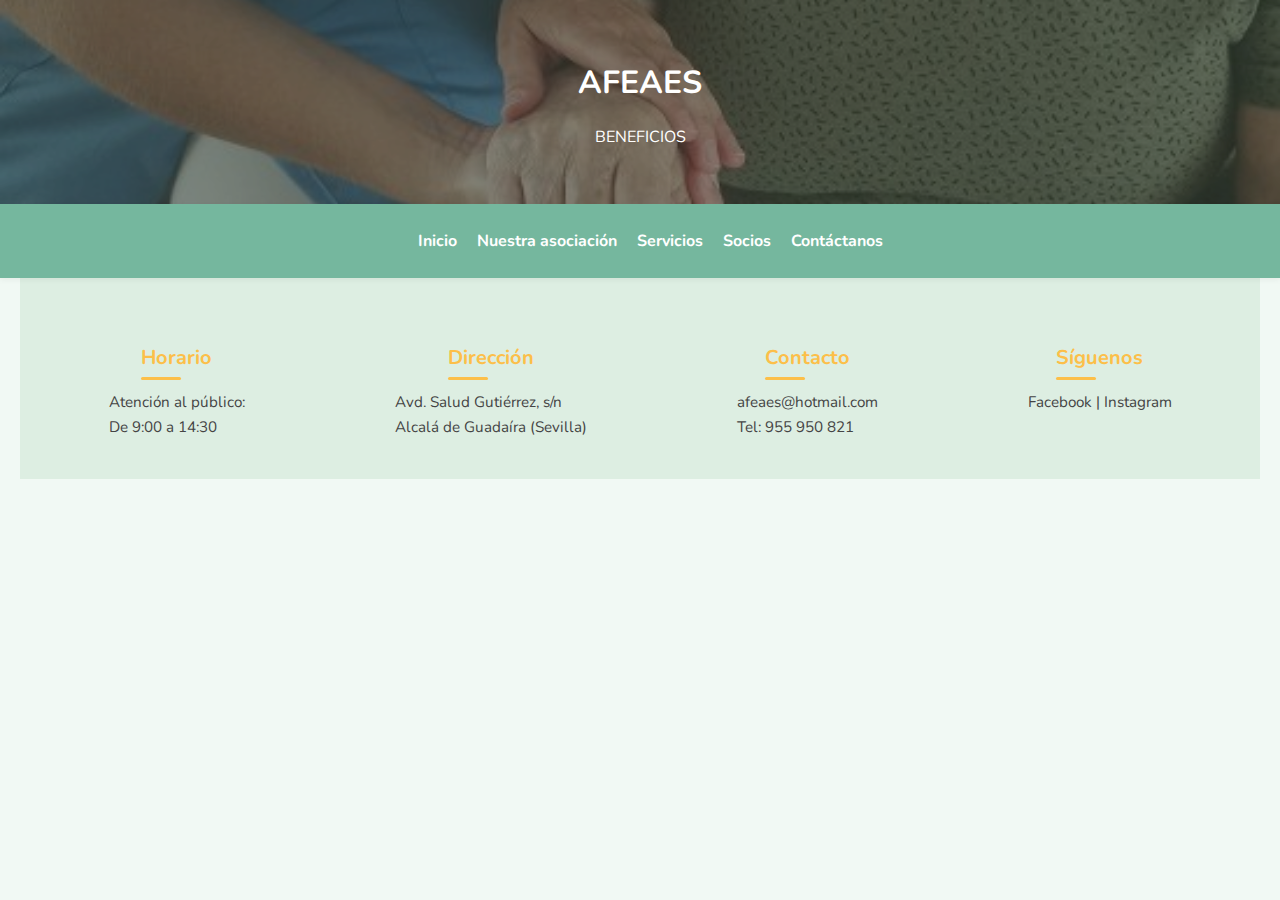
<file: beneficios.html>
<!DOCTYPE html>
<html lang="es">
<head>
  <meta charset="UTF-8">
  <meta name="viewport" content="width=device-width, initial-scale=1.0">
  <title>AFEAES</title>

  <!-- Fuente y estilos -->
  <link href="https://fonts.googleapis.com/css2?family=Nunito:wght@400;700&display=swap" rel="stylesheet">
  <link rel="stylesheet" href="style.css">

  <style>body { font-family: 'Nunito', sans-serif; }</style>
</head>
<body>

<header>
  <h1>AFEAES</h1>
  <p>BENEFICIOS</p>
</header>

<nav>
  <div class="nav-container">
    <button class="menu-toggle" aria-label="Abrir menú">&#9776;</button>
    <ul class="nav-links">
      <li><a href="index.html#inicio">Inicio</a></li>
      <li class="has-submenu">
        <a href="index.html#nuestra-asociacion">Nuestra asociación</a>
        <ul class="submenu">
          <li><a href="quienes-somos.html">Quiénes somos</a></li>
          <li><a href="equipo-humano.html">Equipo humano</a></li>
          <li><a href="junta-directiva.html">Junta directiva</a></li>
          <li><a href="instalaciones.html">Instalaciones</a></li>
          <li><a href="codigo-etico.html">Código ético</a></li>
        </ul>
      </li>
      <li class="has-submenu">
        <a href="index.html#servicios">Servicios</a>
        <ul class="submenu">
          <li><a href="talleres.html">Talleres</a></li>
          <li><a href="unidad-dia.html">Unidad de día</a></li>
          <li><a href="usuarios.html">Usuarios</a></li>
          <li><a href="familia-cuidadores.html">Familia y cuidadores</a></li>
          <li><a href="voluntariado.html">Voluntariado</a></li>
        </ul>
      </li>
      <li class="has-submenu">
        <a href="index.html#socios">Socios</a>
        <ul class="submenu">
          <li><a href="beneficios.html">Beneficios</a></li>
          <li><a href="hazte-socio.html">Hacerme socio</a></li>
        </ul>
      </li>
      <li><a href="index.html#contacto">Contáctanos</a></li>
    </ul>
  </div>
</nav>

<main>
  <!-- Aquí va el contenido específico de cada página -->
</main>

<footer class="footer-bloques">
  <div class="bloque">
    <h4>Horario</h4>
    <p>Atención al público:<br>De 9:00 a 14:30</p>
  </div>
  <div class="bloque">
    <h4>Dirección</h4>
    <p><a href=https://maps.app.goo.gl/oc33pURwxrt7ohYJ9>Avd. Salud Gutiérrez, s/n<br>Alcalá de Guadaíra (Sevilla)</a></p>
  </div>
  <div class="bloque">
    <h4>Contacto</h4>
    <p><a href="mailto:afeaes@hotmail.com">afeaes@hotmail.com</a><br>Tel: 955 950 821</p>
  </div>
  <div class="bloque bloque-siguenos">
    <h4>Síguenos</h4>
    <p><a href="https://www.facebook.com/esperanza.perezgarcia.395?locale=es_ES">Facebook</a> | <a href="https://www.instagram.com/afeaes/?utm_source=ig_web_button_share_sheet">Instagram</a></p>
  </div>
</footer>

<script>
  // Menú hamburguesa
  const toggleBtn = document.querySelector('.menu-toggle');
  const navLinks = document.querySelector('.nav-links');

  toggleBtn.addEventListener('click', () => {
    navLinks.classList.toggle('show');
  });

  document.querySelectorAll('.nav-links a').forEach(link => {
    link.addEventListener('click', () => {
      if (navLinks.classList.contains('show')) {
        navLinks.classList.remove('show');
      }
    });
  });
</script>

</body>
</html>
</file>
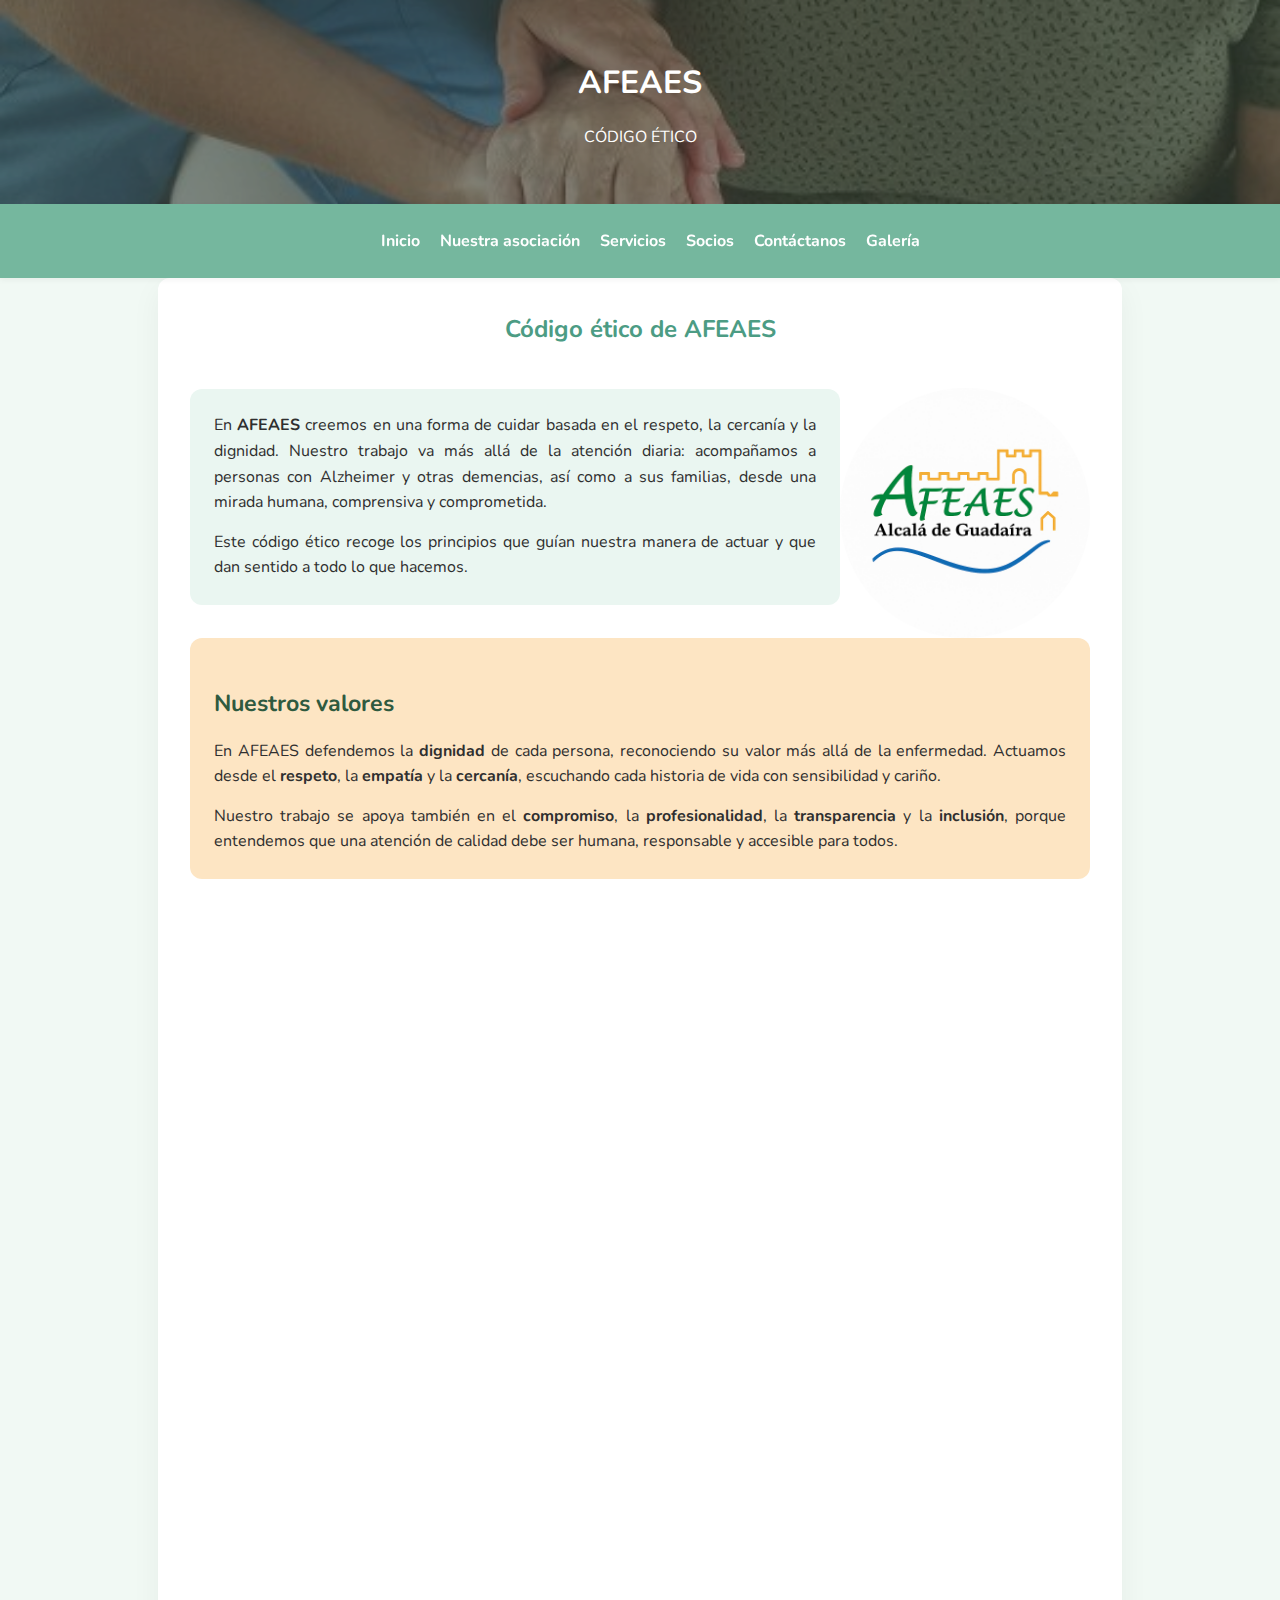
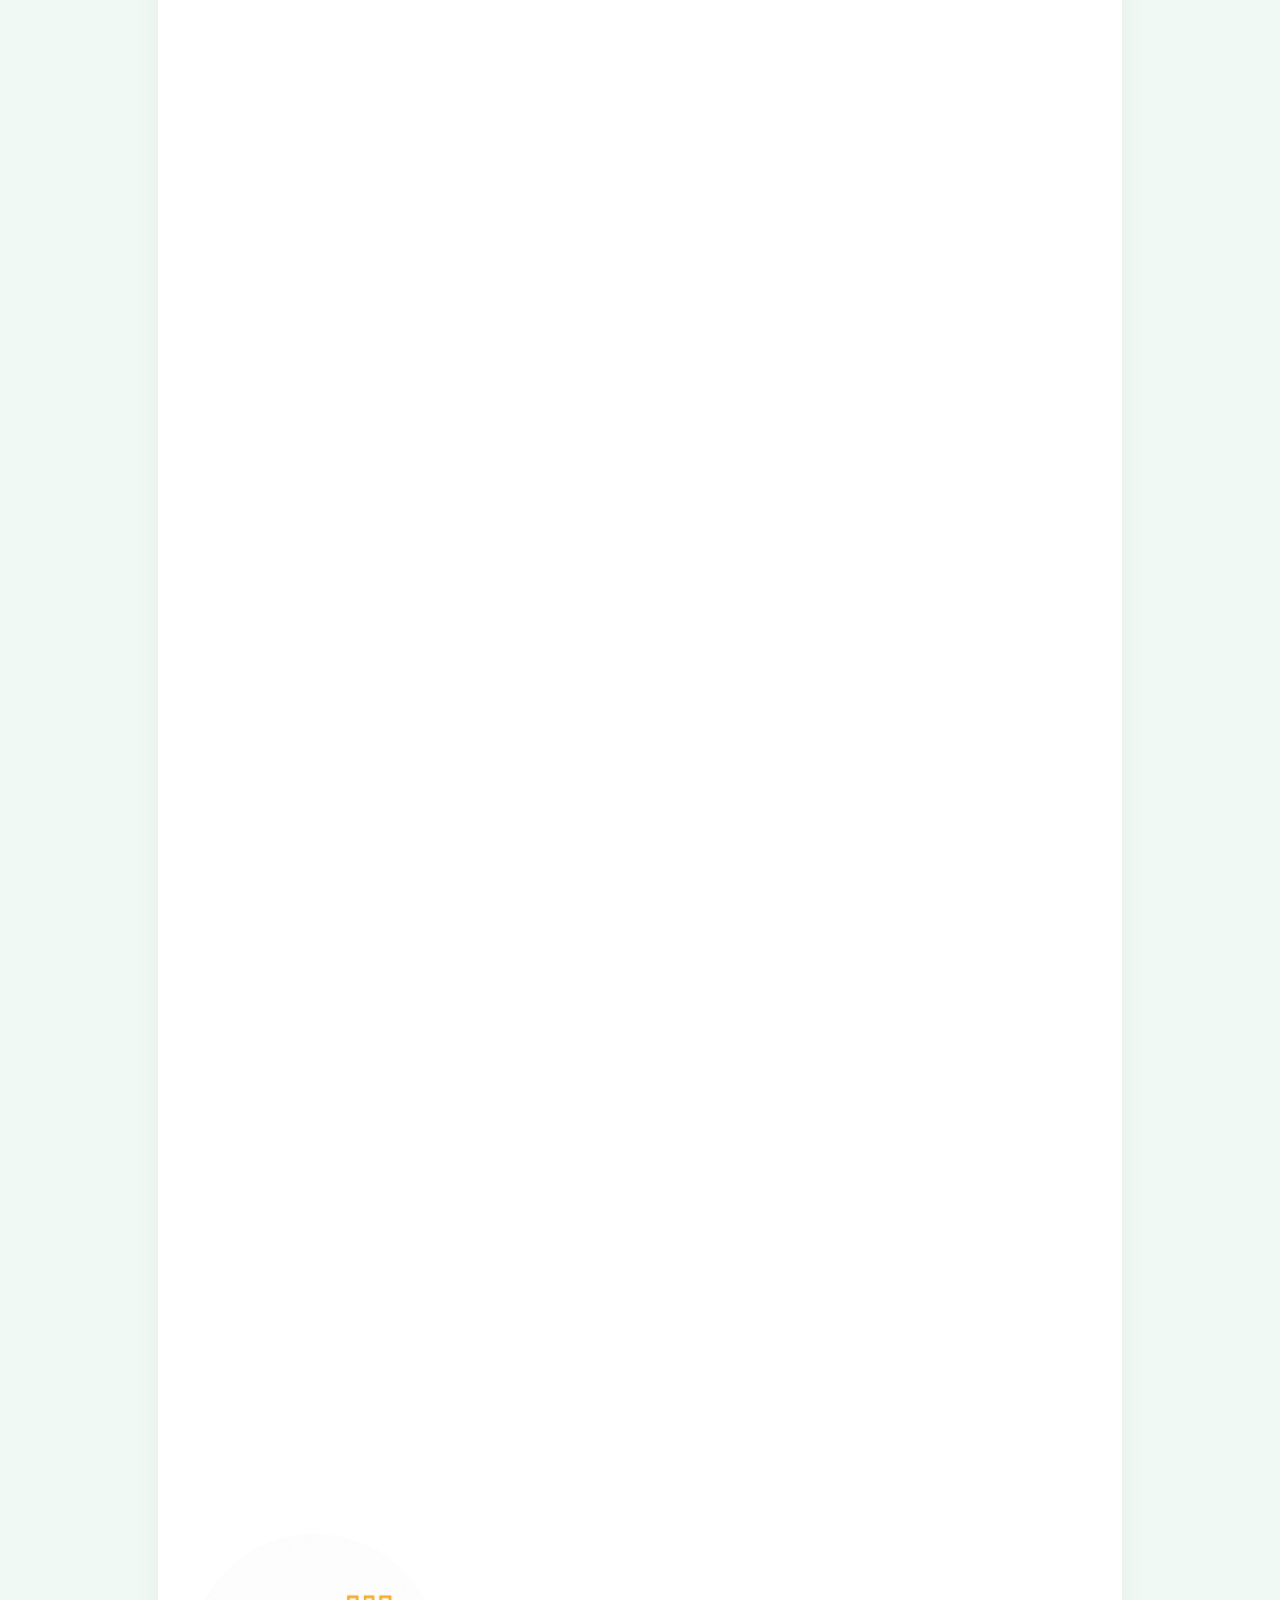
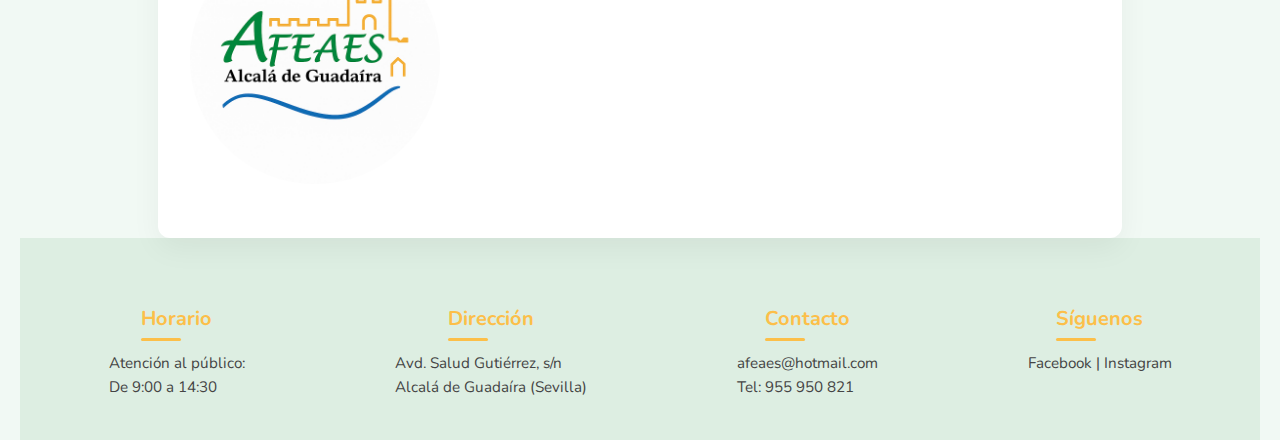
<file: codigo-etico.html>
<!DOCTYPE html>
<html lang="es">
<head>
  <meta charset="UTF-8">
  <meta name="viewport" content="width=device-width, initial-scale=1.0">
  <title>AFEAES</title>

  <!-- Fuente y estilos -->
  <link href="https://fonts.googleapis.com/css2?family=Nunito:wght@400;700&display=swap" rel="stylesheet">
  <link rel="stylesheet" href="style.css">

  <style>body { font-family: 'Nunito', sans-serif; }</style>
</head>
<body>

<header>
  <h1>AFEAES</h1>
  <p>CÓDIGO ÉTICO</p>
</header>

<nav>
  <div class="nav-container">
    <button class="menu-toggle" aria-label="Abrir menú">&#9776;</button>
    <ul class="nav-links">
      <li><a href="index.html#inicio">Inicio</a></li>
      <li class="has-submenu">
        <a href="index.html#nuestra-asociacion">Nuestra asociación</a>
        <ul class="submenu">
          <li><a href="quienes-somos.html">Quiénes somos</a></li>
          <li><a href="equipo-humano.html">Equipo humano</a></li>
          <li><a href="junta-directiva.html">Junta directiva</a></li>
          <li><a href="instalaciones.html">Instalaciones</a></li>
          <li><a href="codigo-etico.html">Código ético</a></li>
        </ul>
      </li>
      <li class="has-submenu">
        <a href="index.html#servicios">Servicios</a>
        <ul class="submenu">
          <li><a href="talleres.html">Talleres</a></li>
          <li><a href="unidad-dia.html">Unidad de día</a></li>
          <li><a href="usuarios.html">Usuarios</a></li>
          <li><a href="familia-cuidadores.html">Familia y cuidadores</a></li>
          <li><a href="voluntariado.html">Voluntariado</a></li>
        </ul>
      </li>
      <li class="has-submenu">
        <a href="index.html#socios">Socios</a>
        <ul class="submenu">
          <li><a href="servicios-socios.html">Servicios</a></li>
          <li><a href="beneficios.html">Beneficios</a></li>
          <li><a href="hazte-socio.html">Hacerme socio</a></li>
        </ul>
      </li>
      <li><a href="index.html#contacto">Contáctanos</a></li>
      <li><a href="index.html#galeria">Galería</a></li>
    </ul>
  </div>
</nav>

<main>
  <section class="seccion visible fade-in codigo-etico historia">
    <h2>Código ético de AFEAES</h2>

    <div class="contenedor-parrafos-imagen">
      <div class="parrafo fade-in">
        <p>
          En <strong>AFEAES</strong> creemos en una forma de cuidar basada en el respeto,
          la cercanía y la dignidad. Nuestro trabajo va más allá de la atención diaria:
          acompañamos a personas con Alzheimer y otras demencias, así como a sus familias,
          desde una mirada humana, comprensiva y comprometida.
        </p>
        <p>
          Este código ético recoge los principios que guían nuestra manera de actuar
          y que dan sentido a todo lo que hacemos.
        </p>
      </div>

      <img src="img/logo-grande.jpg" alt="Logo de AFEAES" class="circulo">
    </div>

    <div class="parrafo2 fade-in bloque-etico">
      <h3>Nuestros valores</h3>
      <p>
        En AFEAES defendemos la <strong>dignidad</strong> de cada persona, reconociendo su valor
        más allá de la enfermedad. Actuamos desde el <strong>respeto</strong>, la <strong>empatía</strong>
        y la <strong>cercanía</strong>, escuchando cada historia de vida con sensibilidad y cariño.
      </p>
      <p>
        Nuestro trabajo se apoya también en el <strong>compromiso</strong>, la
        <strong>profesionalidad</strong>, la <strong>transparencia</strong> y la
        <strong>inclusión</strong>, porque entendemos que una atención de calidad debe ser
        humana, responsable y accesible para todos.
      </p>
    </div>

    <div class="parrafo fade-in bloque-etico">
      <h3>Cómo entendemos el cuidado</h3>
      <p>
        Para AFEAES, cuidar es respetar la historia, los tiempos, la identidad y las capacidades
        de cada persona. Significa ofrecer una atención individualizada, proteger sus derechos,
        preservar su intimidad y favorecer, siempre que sea posible, su autonomía y participación.
      </p>
      <p>
        Cuidar también implica acompañar a las familias, comprender sus dificultades y ofrecerles
        apoyo desde la escucha, la orientación y la cercanía.
      </p>
    </div>

    <div class="parrafo2 fade-in bloque-etico">
      <h3>Nuestro compromiso con las personas usuarias</h3>
      <p>
        Nos comprometemos a ofrecer una atención basada en el buen trato, la escucha y la
        calidez humana. Queremos que cada persona atendida en AFEAES se sienta respetada,
        segura, acompañada y reconocida como persona, más allá de su enfermedad.
      </p>
      <ul class="lista-etica">
        <li>Respetar la dignidad de cada persona en todo momento.</li>
        <li>Ofrecer una atención personalizada según sus necesidades y capacidades.</li>
        <li>Favorecer entornos seguros, acogedores y comprensibles.</li>
        <li>Evitar cualquier forma de trato humillante, negligente o despersonalizado.</li>
      </ul>
    </div>

    <div class="parrafo fade-in bloque-etico">
      <h3>Nuestro compromiso con las familias</h3>
      <p>
        Sabemos que el Alzheimer afecta no solo a quien lo padece, sino también a todo su entorno.
        Por ello, consideramos a las familias y cuidadores una parte esencial del proceso de
        acompañamiento.
      </p>
      <ul class="lista-etica">
        <li>Ofrecer un trato cercano, respetuoso y comprensivo.</li>
        <li>Escuchar sus necesidades y preocupaciones con atención.</li>
        <li>Facilitar información clara y útil.</li>
        <li>Favorecer su participación y colaboración en la atención.</li>
        <li>Apoyar emocionalmente dentro de nuestras posibilidades.</li>
      </ul>
    </div>

    <div class="parrafo2 fade-in bloque-etico">
      <h3>Nuestro compromiso como equipo</h3>
      <p>
        Todas las personas que forman parte de <strong>AFEAES</strong> —profesionales,
        voluntariado, junta directiva y colaboradores— compartimos la responsabilidad de actuar
        con coherencia, sensibilidad y ética.
      </p>
      <ul class="lista-etica">
        <li>Tratar a todas las personas con respeto y humanidad.</li>
        <li>Mantener la confidencialidad de la información.</li>
        <li>Trabajar de forma coordinada y responsable.</li>
        <li>Rechazar cualquier forma de abuso, maltrato o discriminación.</li>
        <li>Seguir aprendiendo para ofrecer una atención cada vez mejor.</li>
      </ul>
    </div>

    <div class="parrafo fade-in bloque-etico">
      <h3>Una asociación guiada por la ética</h3>
      <p>
        En AFEAES entendemos que la ética también debe estar presente en la forma de gestionar,
        decidir y representar a la asociación. Por eso apostamos por una gestión responsable de
        los recursos, por la transparencia en nuestras actuaciones y por la honestidad en nuestras
        relaciones con familias, socios, profesionales y entidades colaboradoras.
      </p>
      <p>
        Queremos seguir construyendo una asociación basada en la confianza, el respeto y la
        responsabilidad social.
      </p>
    </div>

    <div class="parrafo2 fade-in bloque-etico bloque-alerta-etica">
      <h3>Nuestro rechazo al maltrato y a la deshumanización</h3>
      <p>
        En AFEAES mantenemos una posición firme de tolerancia cero frente a cualquier conducta
        que vulnere la dignidad o el bienestar de una persona.
      </p>
      <ul class="lista-etica">
        <li>Maltrato físico, verbal o psicológico.</li>
        <li>Negligencia o abandono.</li>
        <li>Discriminación o falta de respeto.</li>
        <li>Trato deshumanizado.</li>
        <li>Abuso de poder o aprovechamiento de la vulnerabilidad.</li>
      </ul>
    </div>

    <div class="contenedor-parrafos-imagen">
      <img src="img/logo-grande.jpg" alt="Logo de AFEAES" class="circuloIzq">

      <div class="parrafo fade-in bloque-etico">
        <h3>Nuestro compromiso final</h3>
        <p>
          En <strong>AFEAES</strong> creemos que acompañar es estar, escuchar, comprender y
          cuidar con dignidad.
        </p>
        <p>
          Este código ético es una expresión de nuestra identidad y de la forma en que queremos
          relacionarnos con las personas, las familias y la sociedad: desde la cercanía, el respeto
          y el valor de cada vida.
        </p>
      </div>
    </div>
  </section>
</main>

<footer class="footer-bloques">
  <div class="bloque">
    <h4>Horario</h4>
    <p>Atención al público:<br>De 9:00 a 14:30</p>
  </div>
  <div class="bloque">
    <h4>Dirección</h4>
    <p>Avd. Salud Gutiérrez, s/n<br>Alcalá de Guadaíra (Sevilla)</p>
  </div>
  <div class="bloque">
    <h4>Contacto</h4>
    <p><a href="mailto:afeaes@hotmail.com">afeaes@hotmail.com</a><br>Tel: 955 950 821</p>
  </div>
  <div class="bloque bloque-siguenos">
    <h4>Síguenos</h4>
    <p><a href="#">Facebook</a> | <a href="#">Instagram</a></p>
  </div>
</footer>

<script>
  // Menú hamburguesa
  const toggleBtn = document.querySelector('.menu-toggle');
  const navLinks = document.querySelector('.nav-links');

  toggleBtn.addEventListener('click', () => {
    navLinks.classList.toggle('show');
  });

  document.querySelectorAll('.nav-links a').forEach(link => {
    link.addEventListener('click', () => {
      if (navLinks.classList.contains('show')) {
        navLinks.classList.remove('show');
      }
    });
  });

    // Efecto fade-in
    const faders = document.querySelectorAll('.fade-in');

  const appearOptions = {
    threshold: 0.2
  };

  const appearOnScroll = new IntersectionObserver(function(entries, observer) {
    entries.forEach(entry => {
      if (!entry.isIntersecting) return;
      entry.target.classList.add('visible');
      observer.unobserve(entry.target); // para que solo aparezca una vez
    });
  }, appearOptions);

  faders.forEach(fader => {
    appearOnScroll.observe(fader);
  });
  </script>

</body>
</html>
</file>
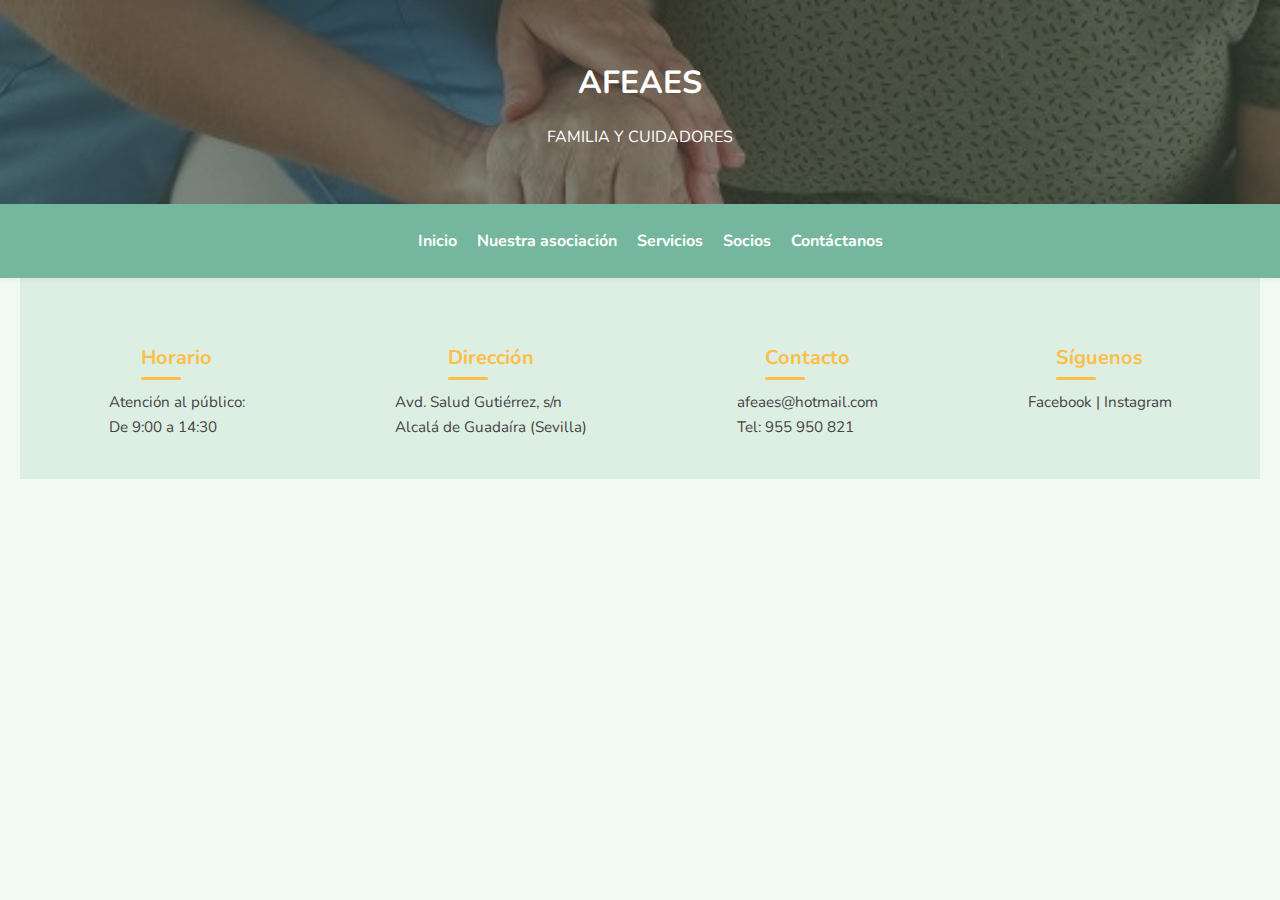
<file: familia-cuidadores.html>
<!DOCTYPE html>
<html lang="es">
<head>
  <meta charset="UTF-8">
  <meta name="viewport" content="width=device-width, initial-scale=1.0">
  <title>AFEAES</title>

  <!-- Fuente y estilos -->
  <link href="https://fonts.googleapis.com/css2?family=Nunito:wght@400;700&display=swap" rel="stylesheet">
  <link rel="stylesheet" href="style.css">

  <style>body { font-family: 'Nunito', sans-serif; }</style>
</head>
<body>

<header>
  <h1>AFEAES</h1>
  <p>FAMILIA Y CUIDADORES</p>
</header>

<nav>
  <div class="nav-container">
    <button class="menu-toggle" aria-label="Abrir menú">&#9776;</button>
    <ul class="nav-links">
      <li><a href="index.html#inicio">Inicio</a></li>
      <li class="has-submenu">
        <a href="index.html#nuestra-asociacion">Nuestra asociación</a>
        <ul class="submenu">
          <li><a href="quienes-somos.html">Quiénes somos</a></li>
          <li><a href="equipo-humano.html">Equipo humano</a></li>
          <li><a href="junta-directiva.html">Junta directiva</a></li>
          <li><a href="instalaciones.html">Instalaciones</a></li>
          <li><a href="codigo-etico.html">Código ético</a></li>
        </ul>
      </li>
      <li class="has-submenu">
        <a href="index.html#servicios">Servicios</a>
        <ul class="submenu">
          <li><a href="talleres.html">Talleres</a></li>
          <li><a href="unidad-dia.html">Unidad de día</a></li>
          <li><a href="usuarios.html">Usuarios</a></li>
          <li><a href="familia-cuidadores.html">Familia y cuidadores</a></li>
          <li><a href="voluntariado.html">Voluntariado</a></li>
        </ul>
      </li>
      <li class="has-submenu">
        <a href="index.html#socios">Socios</a>
        <ul class="submenu">
          <li><a href="beneficios.html">Beneficios</a></li>
          <li><a href="hazte-socio.html">Hacerme socio</a></li>
        </ul>
      </li>
      <li><a href="index.html#contacto">Contáctanos</a></li>
    </ul>
  </div>
</nav>

<main>
  <!-- Aquí va el contenido específico de cada página -->
</main>

<footer class="footer-bloques">
  <div class="bloque">
    <h4>Horario</h4>
    <p>Atención al público:<br>De 9:00 a 14:30</p>
  </div>
  <div class="bloque">
    <h4>Dirección</h4>
    <p><a href=https://maps.app.goo.gl/oc33pURwxrt7ohYJ9>Avd. Salud Gutiérrez, s/n<br>Alcalá de Guadaíra (Sevilla)</a></p>
  </div>
  <div class="bloque">
    <h4>Contacto</h4>
    <p><a href="mailto:afeaes@hotmail.com">afeaes@hotmail.com</a><br>Tel: 955 950 821</p>
  </div>
  <div class="bloque bloque-siguenos">
    <h4>Síguenos</h4>
    <p><a href="https://www.facebook.com/esperanza.perezgarcia.395?locale=es_ES">Facebook</a> | <a href="https://www.instagram.com/afeaes/?utm_source=ig_web_button_share_sheet">Instagram</a></p>
  </div>
</footer>

<script>
  // Menú hamburguesa
  const toggleBtn = document.querySelector('.menu-toggle');
  const navLinks = document.querySelector('.nav-links');

  toggleBtn.addEventListener('click', () => {
    navLinks.classList.toggle('show');
  });

  document.querySelectorAll('.nav-links a').forEach(link => {
    link.addEventListener('click', () => {
      if (navLinks.classList.contains('show')) {
        navLinks.classList.remove('show');
      }
    });
  });
</script>

</body>
</html>
</file>
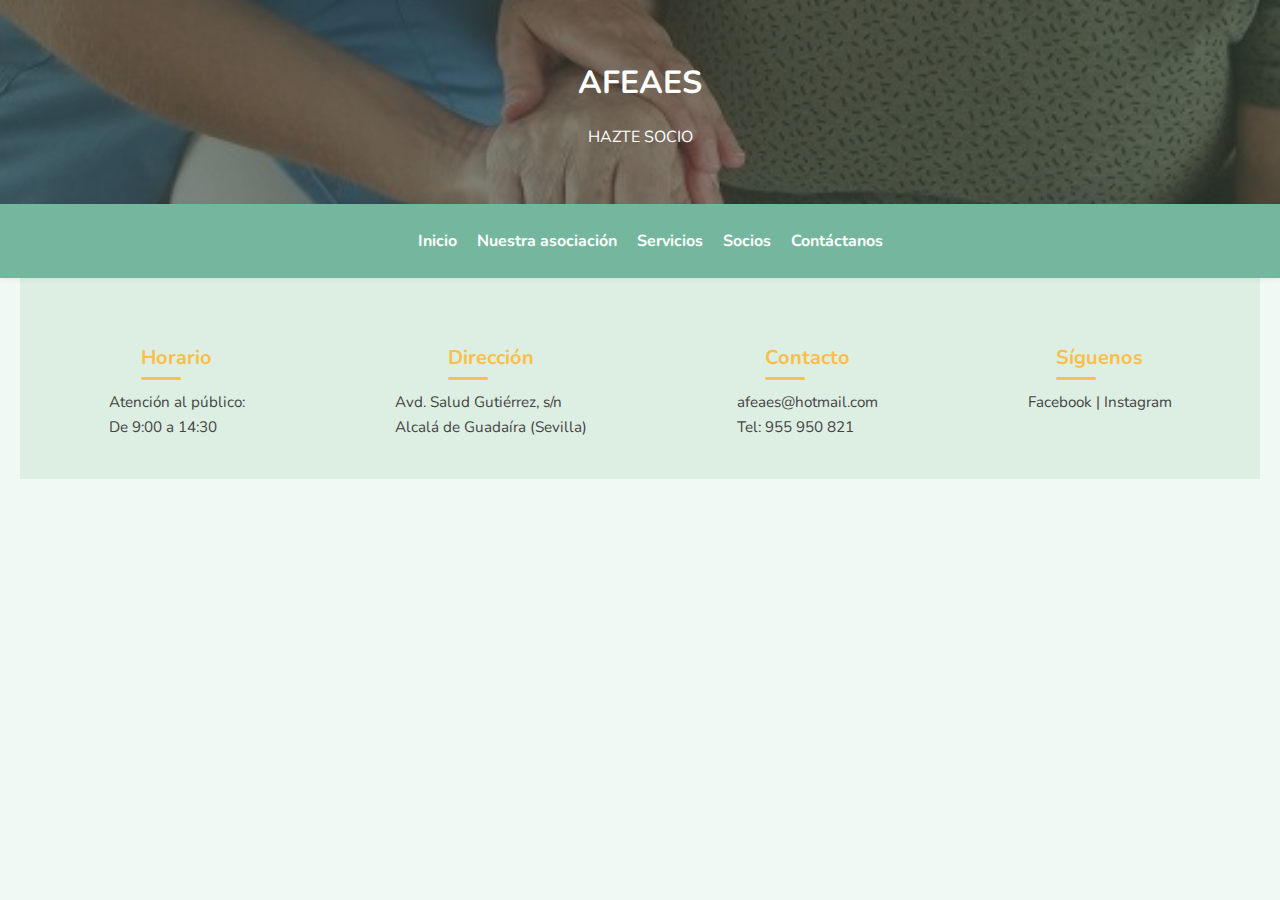
<file: hazte-socio.html>
<!DOCTYPE html>
<html lang="es">
<head>
  <meta charset="UTF-8">
  <meta name="viewport" content="width=device-width, initial-scale=1.0">
  <title>AFEAES</title>

  <!-- Fuente y estilos -->
  <link href="https://fonts.googleapis.com/css2?family=Nunito:wght@400;700&display=swap" rel="stylesheet">
  <link rel="stylesheet" href="style.css">

  <style>body { font-family: 'Nunito', sans-serif; }</style>
</head>
<body>

<header>
  <h1>AFEAES</h1>
  <p>HAZTE SOCIO</p>
</header>

<nav>
  <div class="nav-container">
    <button class="menu-toggle" aria-label="Abrir menú">&#9776;</button>
    <ul class="nav-links">
      <li><a href="index.html#inicio">Inicio</a></li>
      <li class="has-submenu">
        <a href="index.html#nuestra-asociacion">Nuestra asociación</a>
        <ul class="submenu">
          <li><a href="quienes-somos.html">Quiénes somos</a></li>
          <li><a href="equipo-humano.html">Equipo humano</a></li>
          <li><a href="junta-directiva.html">Junta directiva</a></li>
          <li><a href="instalaciones.html">Instalaciones</a></li>
          <li><a href="codigo-etico.html">Código ético</a></li>
        </ul>
      </li>
      <li class="has-submenu">
        <a href="index.html#servicios">Servicios</a>
        <ul class="submenu">
          <li><a href="talleres.html">Talleres</a></li>
          <li><a href="unidad-dia.html">Unidad de día</a></li>
          <li><a href="usuarios.html">Usuarios</a></li>
          <li><a href="familia-cuidadores.html">Familia y cuidadores</a></li>
          <li><a href="voluntariado.html">Voluntariado</a></li>
        </ul>
      </li>
      <li class="has-submenu">
        <a href="index.html#socios">Socios</a>
        <ul class="submenu">
          <li><a href="beneficios.html">Beneficios</a></li>
          <li><a href="hazte-socio.html">Hacerme socio</a></li>
        </ul>
      </li>
      <li><a href="index.html#contacto">Contáctanos</a></li>
    </ul>
  </div>
</nav>

<main>
  <!-- Aquí va el contenido específico de cada página -->
</main>

<footer class="footer-bloques">
  <div class="bloque">
    <h4>Horario</h4>
    <p>Atención al público:<br>De 9:00 a 14:30</p>
  </div>
  <div class="bloque">
    <h4>Dirección</h4>
    <p><a href=https://maps.app.goo.gl/oc33pURwxrt7ohYJ9>Avd. Salud Gutiérrez, s/n<br>Alcalá de Guadaíra (Sevilla)</a></p>
  </div>
  <div class="bloque">
    <h4>Contacto</h4>
    <p><a href="mailto:afeaes@hotmail.com">afeaes@hotmail.com</a><br>Tel: 955 950 821</p>
  </div>
  <div class="bloque bloque-siguenos">
    <h4>Síguenos</h4>
    <p><a href="https://www.facebook.com/esperanza.perezgarcia.395?locale=es_ES">Facebook</a> | <a href="https://www.instagram.com/afeaes/?utm_source=ig_web_button_share_sheet">Instagram</a></p>
  </div>
</footer>

<script>
  // Menú hamburguesa
  const toggleBtn = document.querySelector('.menu-toggle');
  const navLinks = document.querySelector('.nav-links');

  toggleBtn.addEventListener('click', () => {
    navLinks.classList.toggle('show');
  });

  document.querySelectorAll('.nav-links a').forEach(link => {
    link.addEventListener('click', () => {
      if (navLinks.classList.contains('show')) {
        navLinks.classList.remove('show');
      }
    });
  });
</script>

</body>
</html>
</file>
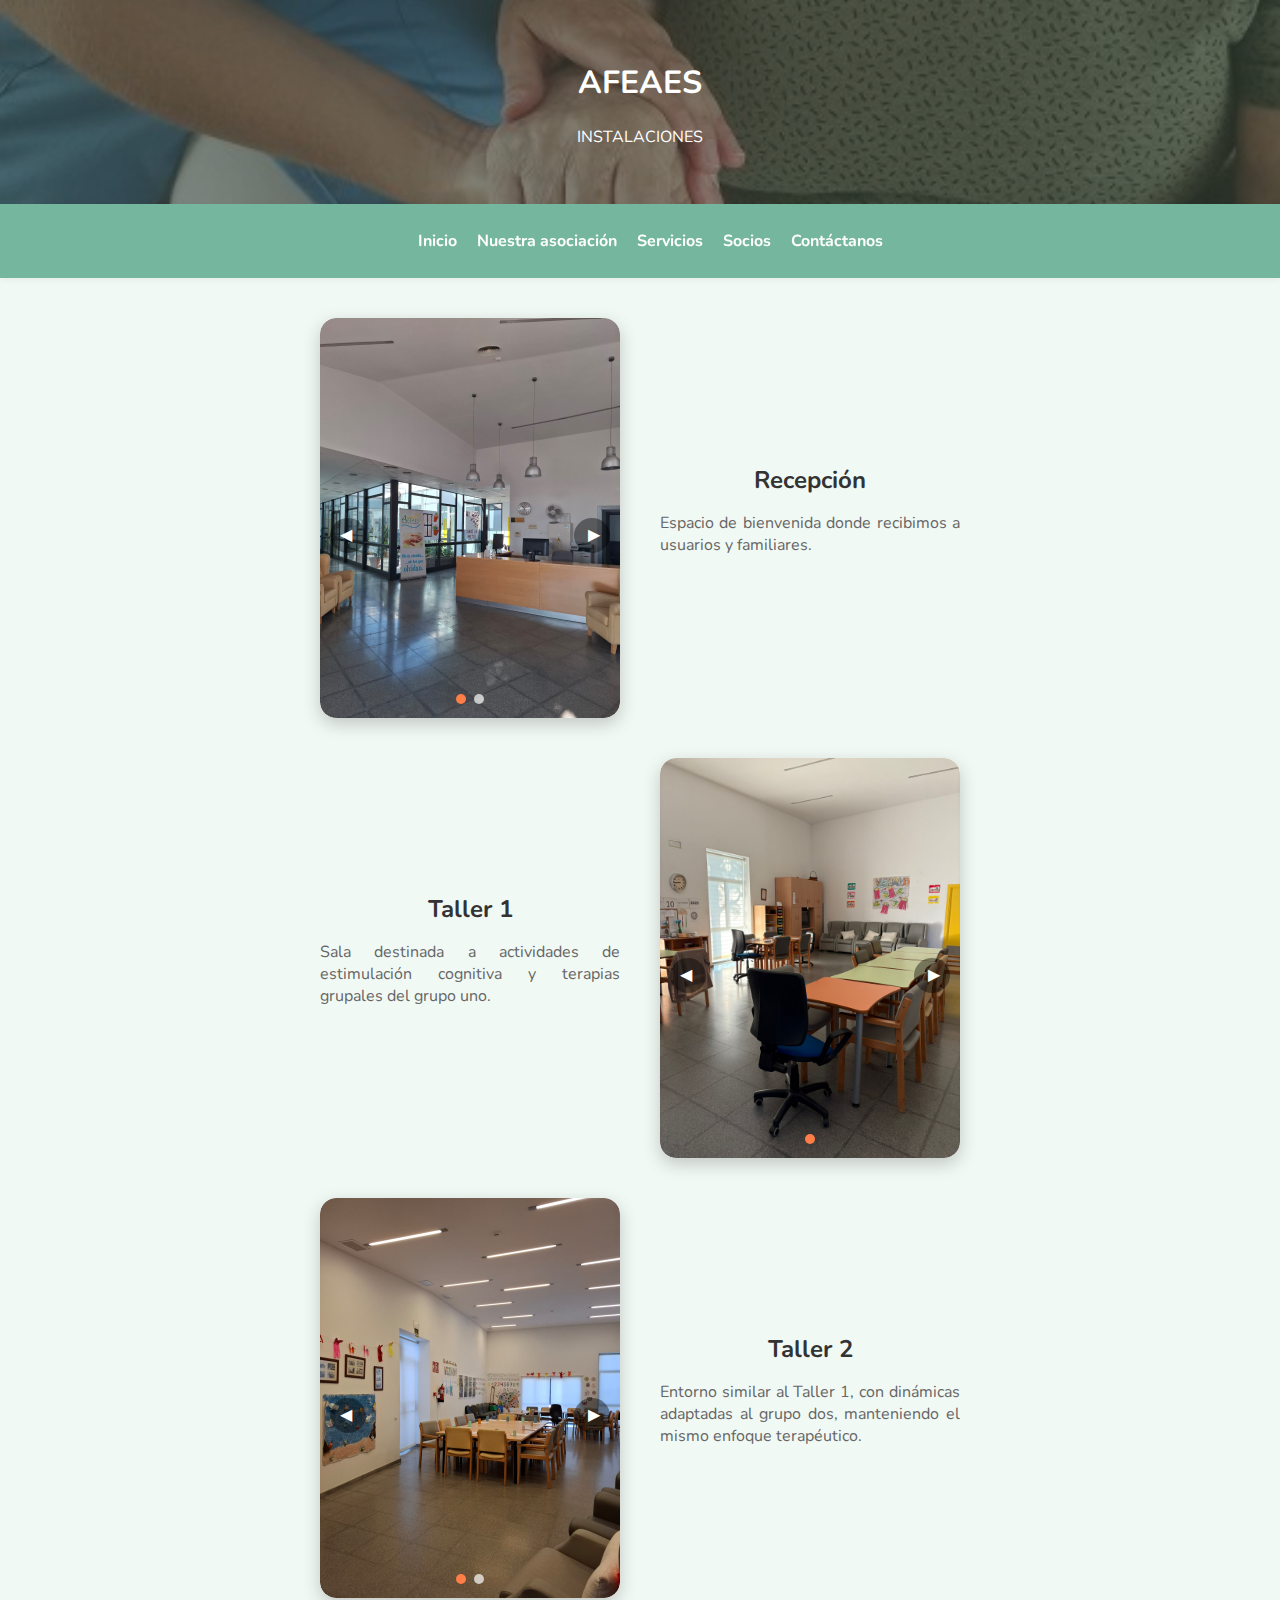
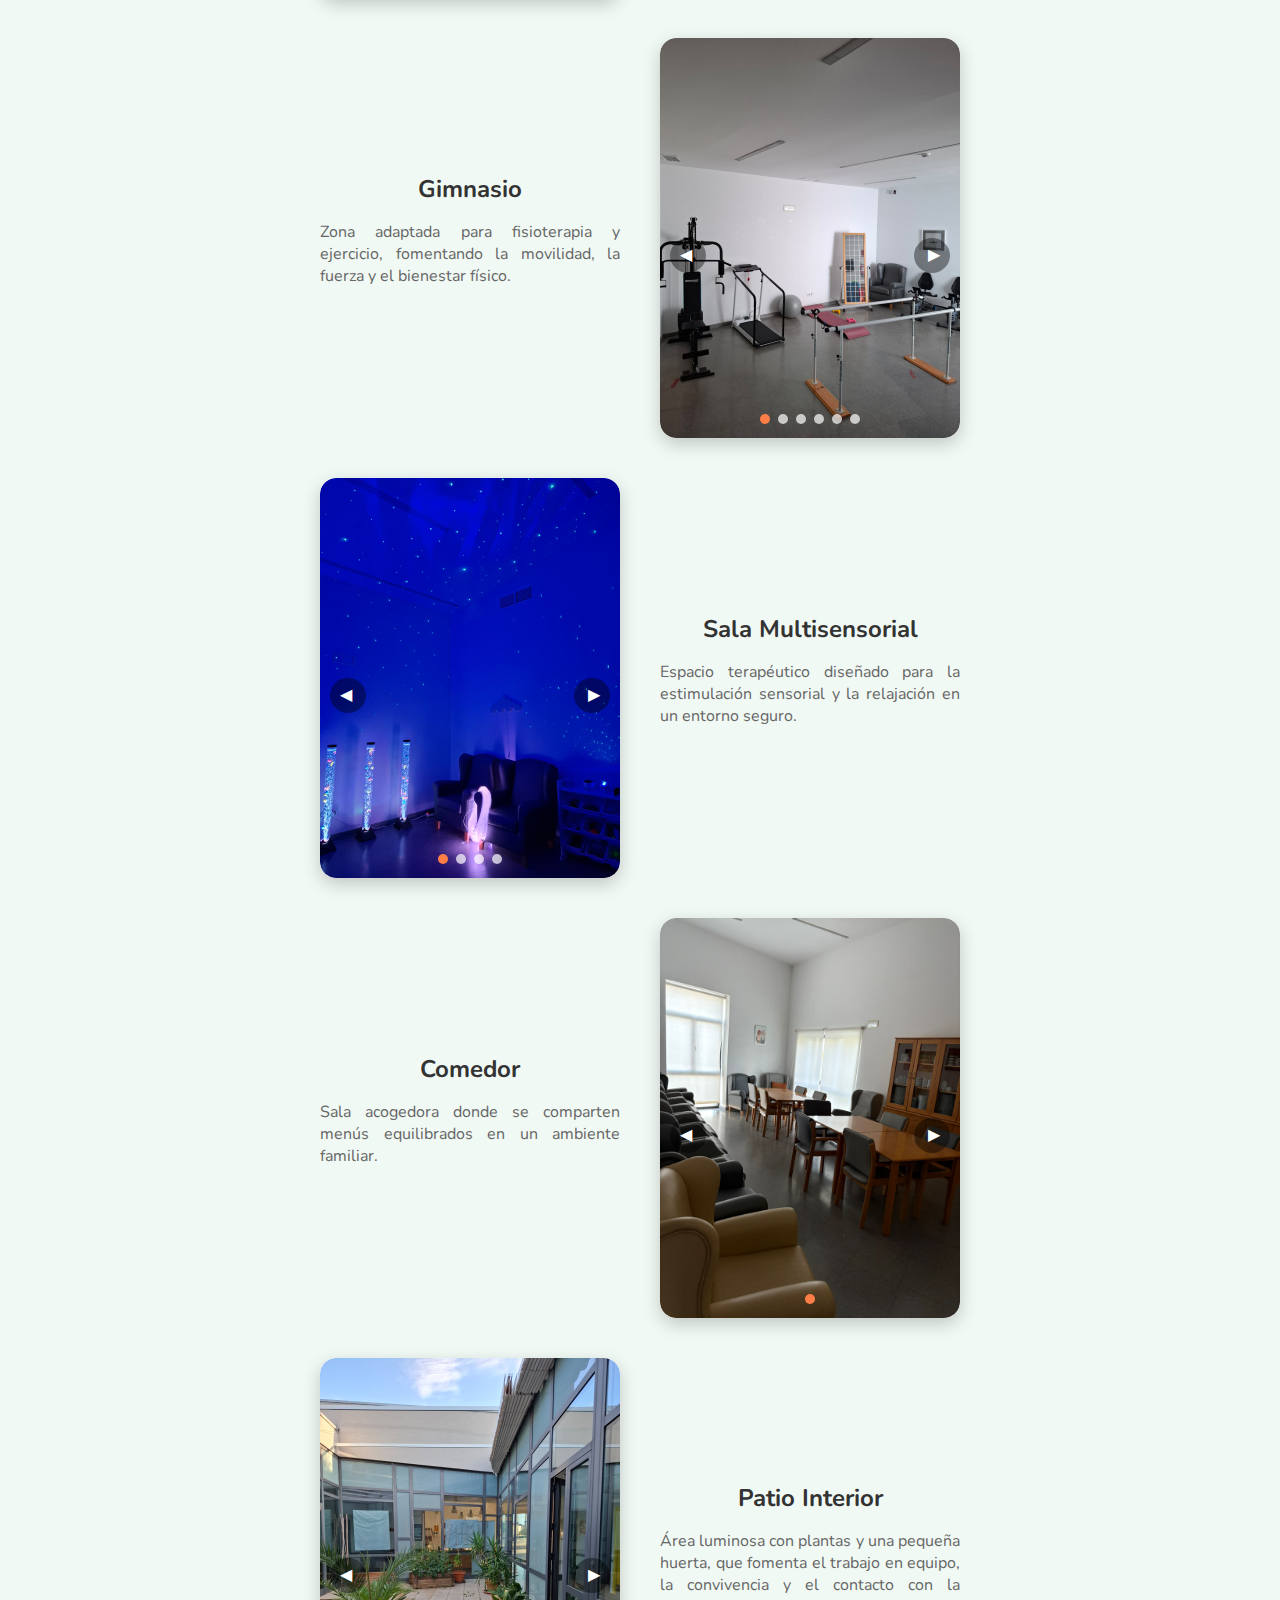
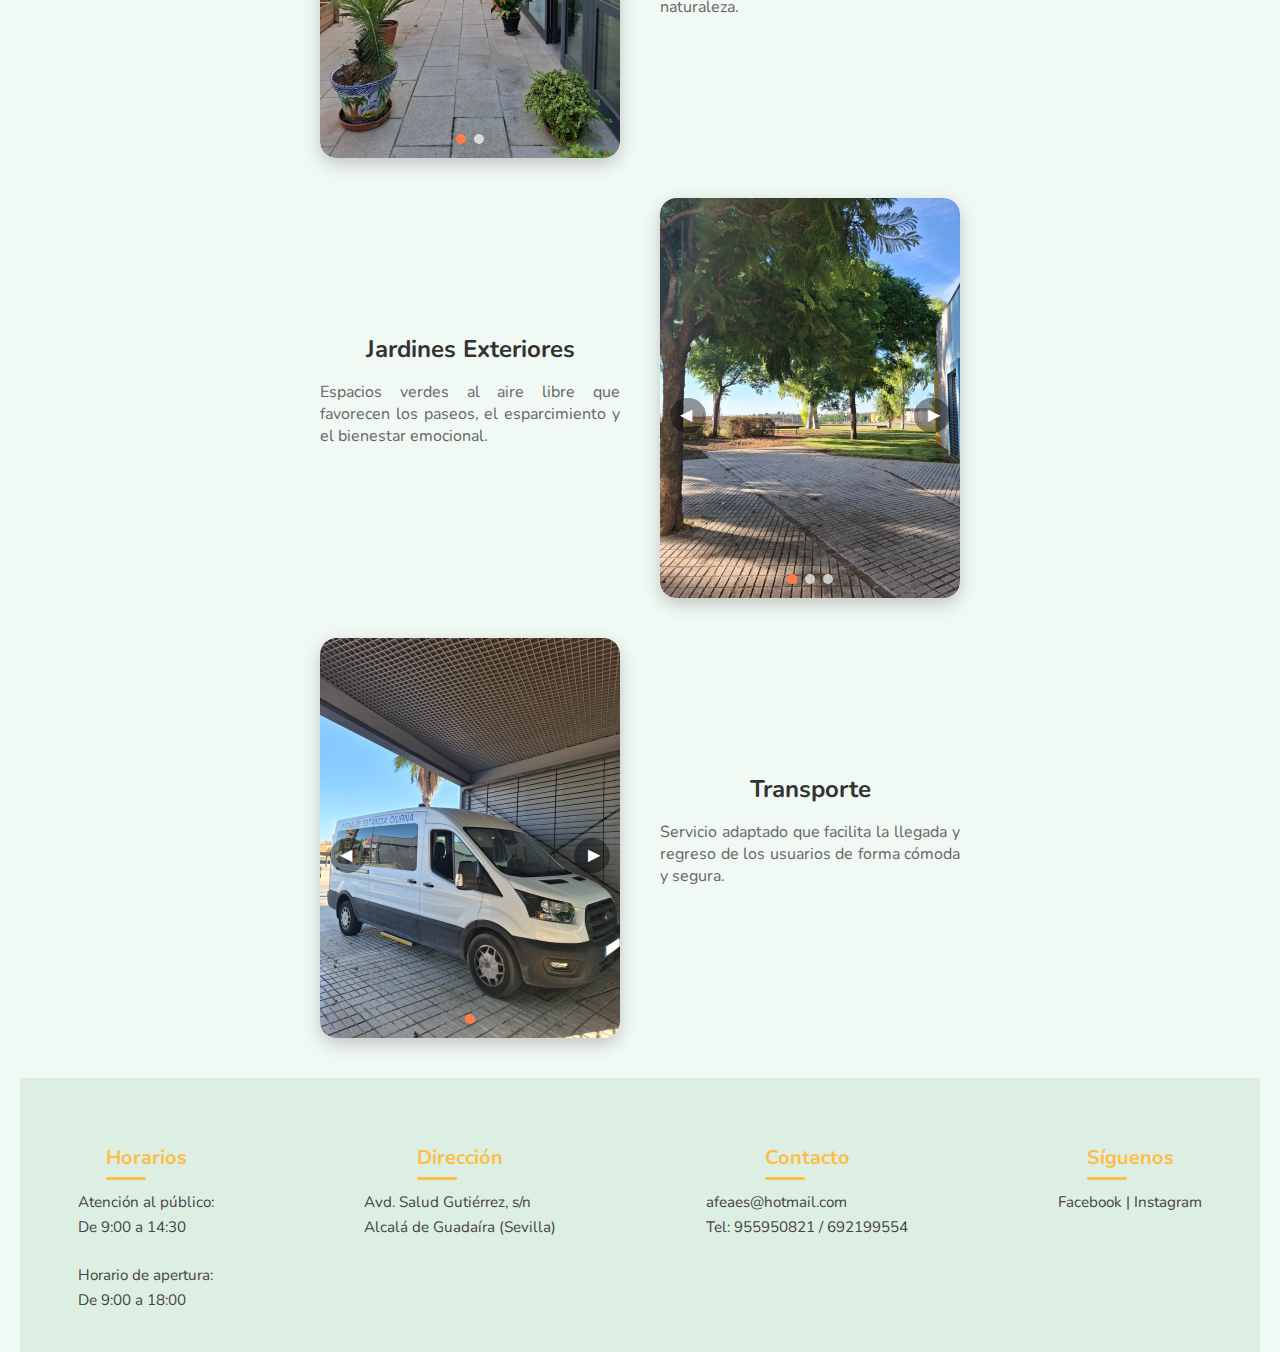
<file: instalaciones.html>
<!DOCTYPE html>
<html lang="es">
<head>
  <meta charset="UTF-8">
  <meta name="viewport" content="width=device-width, initial-scale=1.0">
  <title>AFEAES</title>

  <!-- Fuente y estilos -->
  <link href="https://fonts.googleapis.com/css2?family=Nunito:wght@400;700&display=swap" rel="stylesheet">
  <link rel="stylesheet" href="style.css">

  <style>body { font-family: 'Nunito', sans-serif; }</style>
</head>
<body>

<header>
  <h1>AFEAES</h1>
  <p>INSTALACIONES</p>
</header>

<nav>
  <div class="nav-container">
    <button class="menu-toggle" aria-label="Abrir menú">&#9776;</button>
    <ul class="nav-links">
      <li><a href="index.html#inicio">Inicio</a></li>
      <li class="has-submenu">
        <a href="index.html#nuestra-asociacion">Nuestra asociación</a>
        <ul class="submenu">
          <li><a href="quienes-somos.html">Quiénes somos</a></li>
          <li><a href="equipo-humano.html">Equipo humano</a></li>
          <li><a href="junta-directiva.html">Junta directiva</a></li>
          <li><a href="instalaciones.html">Instalaciones</a></li>
          <li><a href="codigo-etico.html">Código ético</a></li>
        </ul>
      </li>
      <li class="has-submenu">
        <a href="index.html#servicios">Servicios</a>
        <ul class="submenu">
          <li><a href="talleres.html">Unidad de memoria</a></li>
          <li><a href="unidad-dia.html">Unidad de día</a></li>
          <li><a href="familia-cuidadores.html">Para familia y cuidadores</a></li>
          <li><a href="voluntariado.html">Para voluntariado</a></li>
          <li><a href="servicios-socios.html">Para socios</a></li>
          <li><a href="usuarios.html">Todos los servicios</a></li>
        </ul>
      </li>
      <li class="has-submenu">
        <a href="index.html#socios">Socios</a>
        <ul class="submenu">
          <li><a href="beneficios.html">Beneficios</a></li>
          <li><a href="hazte-socio.html">Hacerme socio</a></li>
        </ul>
      </li>
      <li><a href="index.html#contacto">Contáctanos</a></li>
    </ul>
  </div>
</nav>

<main>

<!-- Galería 1 -->
<div class="galeria-bloque">
  <div class="slider">
    <div class="slides">
      <img src="img/Recepcion1.jpg" alt="Recepcion">
      <img src="img/Recepcion2.jpg" alt="Recepcion">
    </div>
    <button class="prev"><span class="flecha">&#9664;</span></button>
    <button class="next"><span class="flecha">&#9654;</span></button>
    <div class="dots"></div>
  </div>
  <div class="texto">
    <h2>Recepción</h2>
    <p>Espacio de bienvenida donde recibimos a usuarios y familiares.</p>
  </div>
</div>

<!-- Galería 2 -->
<div class="galeria-bloque">
  <div class="slider">
    <div class="slides">
      <img src="img/Taller1-1.jpg" alt="Taller 1">
    </div>
    <button class="prev"><span class="flecha">&#9664;</span></button>
    <button class="next"><span class="flecha">&#9654;</span></button>
    <div class="dots"></div>
  </div>
  <div class="texto">
    <h2>Taller 1</h2>
    <p>Sala destinada a actividades de estimulación cognitiva y terapias grupales del grupo uno.</p>
  </div>
</div>

<!-- Galería 3 -->
<div class="galeria-bloque">
  <div class="slider">
    <div class="slides">
      <img src="img/Taller2-1.jpg" alt="Taller 2">
      <img src="img/Taller2-2.jpg" alt="Taller 2">
    </div>
    <button class="prev"><span class="flecha">&#9664;</span></button>
    <button class="next"><span class="flecha">&#9654;</span></button>
    <div class="dots"></div>
  </div>
  <div class="texto">
    <h2>Taller 2</h2>
    <p>Entorno similar al Taller 1, con dinámicas adaptadas al grupo dos, manteniendo el mismo enfoque terapéutico.</p>
  </div>
</div>
  
<!-- Galería 4 -->
<div class="galeria-bloque">
  <div class="slider">
    <div class="slides">
      <img src="img/gimnasio1.jpg" alt="">
      <img src="img/gimnasio2.jpg" alt="">
      <img src="img/gimnasio3.jpg" alt="">
      <img src="img/gimnasio4.jpg" alt="">
      <img src="img/gimnasio5.jpg" alt="">
      <img src="img/gimnasio6.jpg" alt="">
    </div>
    <button class="prev"><span class="flecha">&#9664;</span></button>
    <button class="next"><span class="flecha">&#9654;</span></button>
    <div class="dots"></div>
  </div>
  <div class="texto">
    <h2>Gimnasio</h2>
    <p>Zona adaptada para fisioterapia y ejercicio, fomentando la movilidad, la fuerza y el bienestar físico.</p>
  </div>
</div>

<!-- Galería 5 -->
<div class="galeria-bloque">
  <div class="slider">
    <div class="slides">
      <img src="img/Multisenso1.jpg" alt="Sala multisensorial">
      <img src="img/Multisenso2.jpg" alt="Sala multisensorial">
      <img src="img/Multisenso3.jpg" alt="Sala multisensorial">
      <img src="img/Multisenso4.jpg" alt="Sala multisensorial">
    </div>
    <button class="prev"><span class="flecha">&#9664;</span></button>
    <button class="next"><span class="flecha">&#9654;</span></button>
    <div class="dots"></div>
  </div>
  <div class="texto">
    <h2>Sala Multisensorial</h2>
    <p>Espacio terapéutico diseñado para la estimulación sensorial y la relajación en un entorno seguro.</p>
  </div>
</div>

<!-- Galería 6 -->
<div class="galeria-bloque">
  <div class="slider">
    <div class="slides">
      <img src="img/Comedor1.jpg" alt="Comedor">
    </div>
    <button class="prev"><span class="flecha">&#9664;</span></button>
    <button class="next"><span class="flecha">&#9654;</span></button>
    <div class="dots"></div>
  </div>
  <div class="texto">
    <h2>Comedor</h2>
    <p>Sala acogedora donde se comparten menús equilibrados en un ambiente familiar.</p>
  </div>
</div>

<!-- Galería 7 -->
<div class="galeria-bloque">
  <div class="slider">
    <div class="slides">
      <img src="img/Patio1.jpg" alt="Patio interior">
      <img src="img/Patio2.jpg" alt="Patio interior">
    </div>
    <button class="prev"><span class="flecha">&#9664;</span></button>
    <button class="next"><span class="flecha">&#9654;</span></button>
    <div class="dots"></div>
  </div>
  <div class="texto">
    <h2>Patio Interior</h2>
    <p>Área luminosa con plantas y una pequeña huerta, que fomenta el trabajo en equipo, la convivencia y el contacto con la naturaleza.</p>
  </div>
</div>

<!-- Galería 8 -->
<div class="galeria-bloque">
  <div class="slider">
    <div class="slides">
      <img src="img/Exterior1.jpg" alt="Jardín exterior">
      <img src="img/Exterior2.jpg" alt="Jardín exterior">
      <img src="img/Exterior3.jpg" alt="Jardín exterior">
    </div>
    <button class="prev"><span class="flecha">&#9664;</span></button>
    <button class="next"><span class="flecha">&#9654;</span></button>
    <div class="dots"></div>
  </div>
  <div class="texto">
    <h2>Jardines Exteriores</h2>
    <p>Espacios verdes al aire libre que favorecen los paseos, el esparcimiento y el bienestar emocional.</p>
  </div>
</div>

<!-- Galería 9 -->
<div class="galeria-bloque">
  <div class="slider">
    <div class="slides">
      <img src="img/Furgo1.jpg" alt="Transporte">
    </div>
    <button class="prev"><span class="flecha">&#9664;</span></button>
    <button class="next"><span class="flecha">&#9654;</span></button>
    <div class="dots"></div>
  </div>
  <div class="texto">
    <h2>Transporte</h2>
    <p>Servicio adaptado que facilita la llegada y regreso de los usuarios de forma cómoda y segura.</p>
  </div>
</div>
  
</main>

<footer class="footer-bloques">
  <div class="bloque">
    <h4>Horarios</h4>
    <p>Atención al público:<br>De 9:00 a 14:30<br><br>Horario de apertura:<br>De 9:00 a 18:00</p>
  </div>
  <div class="bloque">
    <h4>Dirección</h4>
    <p><a href=https://maps.app.goo.gl/oc33pURwxrt7ohYJ9>Avd. Salud Gutiérrez, s/n<br>Alcalá de Guadaíra (Sevilla)</a></p>
  </div>
  <div class="bloque">
    <h4>Contacto</h4>
    <p><a href="mailto:afeaes@hotmail.com">afeaes@hotmail.com</a><br>Tel: 955950821 / 692199554</p>
  </div>
  <div class="bloque bloque-siguenos">
    <h4>Síguenos</h4>
    <p><a href="https://www.facebook.com/esperanza.perezgarcia.395?locale=es_ES">Facebook</a> | <a href="https://www.instagram.com/afeaes/?utm_source=ig_web_button_share_sheet">Instagram</a></p>
  </div>
</footer>

<script>
  // Menú hamburguesa
  const toggleBtn = document.querySelector('.menu-toggle');
  const navLinks = document.querySelector('.nav-links');

  toggleBtn.addEventListener('click', () => {
    navLinks.classList.toggle('show');
  });

  document.querySelectorAll('.nav-links a').forEach(link => {
    link.addEventListener('click', () => {
      if (navLinks.classList.contains('show')) {
        navLinks.classList.remove('show');
      }
    });
  });
</script>

<script>
document.querySelectorAll('.slider').forEach((slider) => {
  let index = 0;
  const slides = slider.querySelector('.slides');
  const total = slides.children.length;
  const dotsContainer = slider.querySelector('.dots');

  // Crear puntos
  for (let i = 0; i < total; i++) {
    const dot = document.createElement('span');
    if (i === 0) dot.classList.add('active');
    dot.addEventListener('click', () => mostrarSlide(i));
    dotsContainer.appendChild(dot);
  }

  const dots = dotsContainer.querySelectorAll('span');

  function mostrarSlide(i) {
    index = (i + total) % total;
    slides.style.transform = `translateX(-${index * 100}%)`;
    dots.forEach(d => d.classList.remove('active'));
    dots[index].classList.add('active');
  }

  function moverSlide(n) {
    mostrarSlide(index + n);
  }

  slider.querySelector('.prev').addEventListener('click', () => moverSlide(-1));
  slider.querySelector('.next').addEventListener('click', () => moverSlide(1));

  // Pase automático
  setInterval(() => moverSlide(1), 5000);
});
</script>

<script>
  if ("scrollRestoration" in history) {
    history.scrollRestoration = "manual";
  }

  window.addEventListener("load", function () {
    window.scrollTo(0, 0);
  });
</script>
  
</body>
</html>
</file>
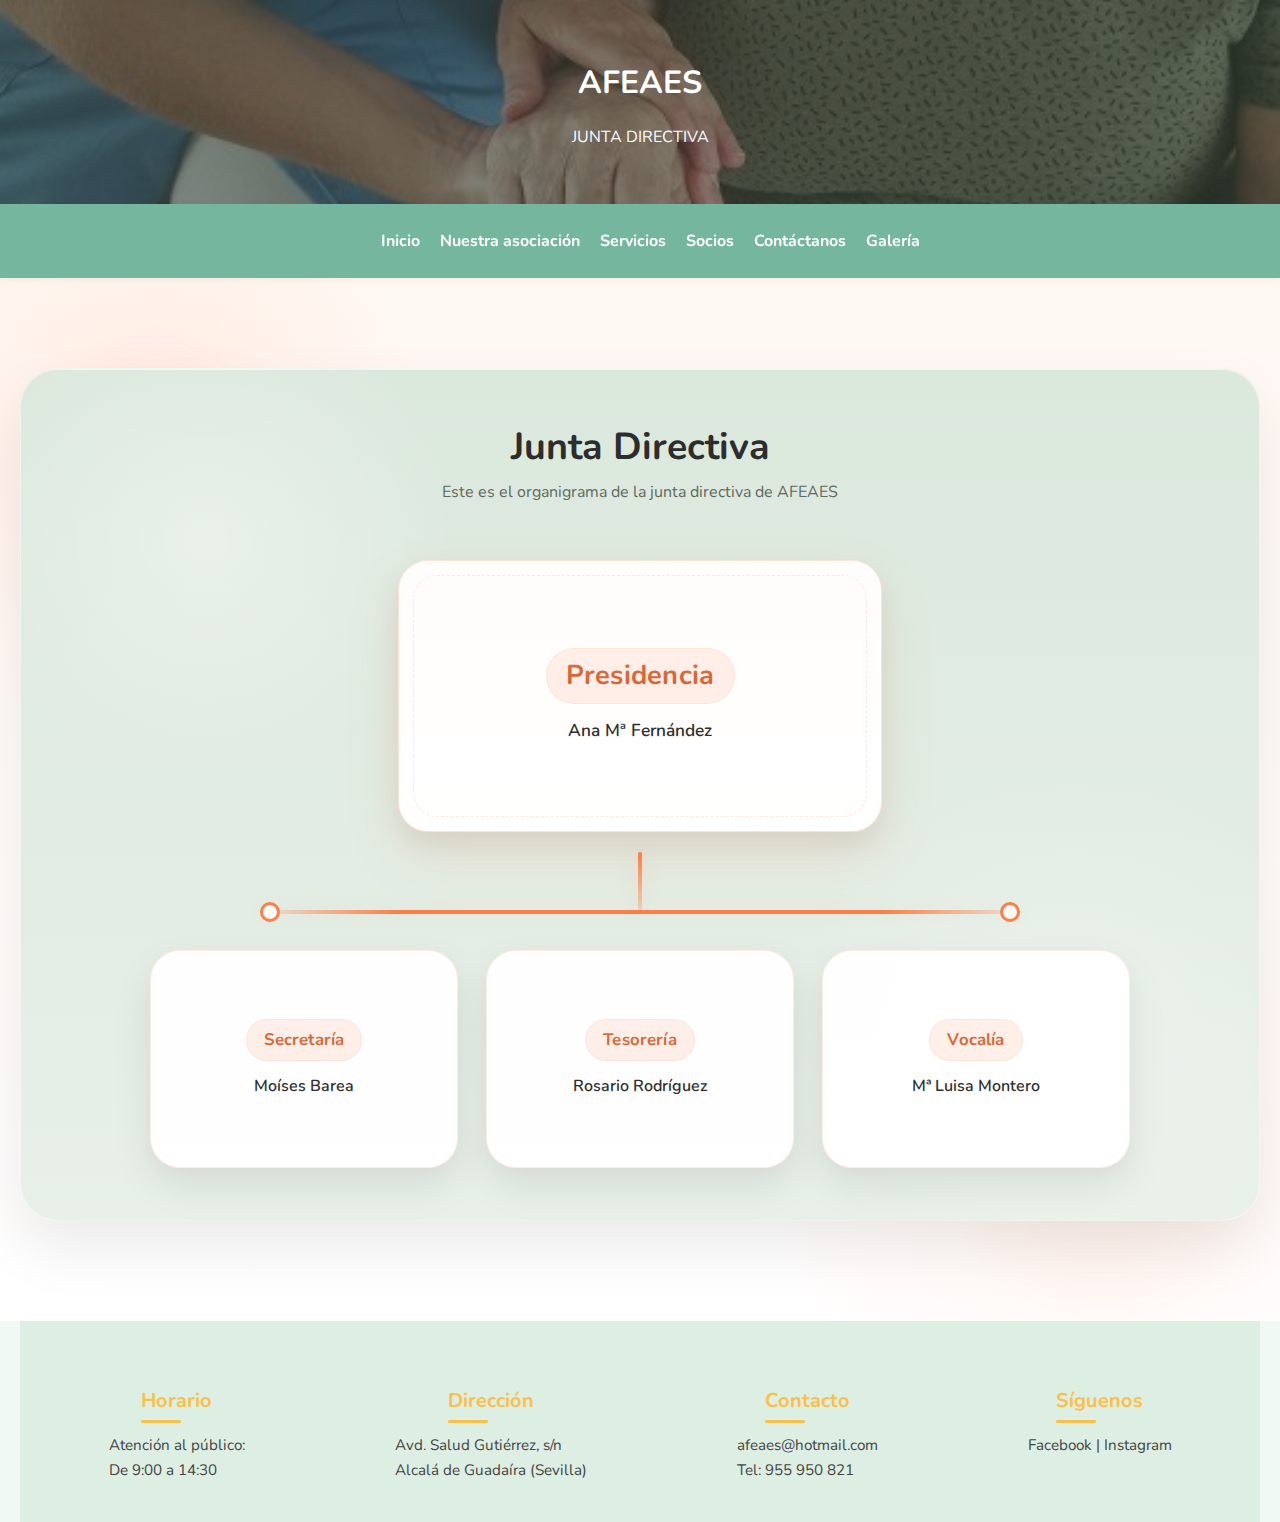
<file: junta-directiva.html>
<!DOCTYPE html>
<html lang="es">
<head>
  <meta charset="UTF-8">
  <meta name="viewport" content="width=device-width, initial-scale=1.0">
  <title>AFEAES</title>

  <!-- Fuente y estilos -->
  <link href="https://fonts.googleapis.com/css2?family=Nunito:wght@400;700&display=swap" rel="stylesheet">
  <link rel="stylesheet" href="style.css">

  <style>body { font-family: 'Nunito', sans-serif; }</style>
</head>
<body>

<header>
  <h1>AFEAES</h1>
  <p>JUNTA DIRECTIVA</p>
</header>

<nav>
  <div class="nav-container">
    <button class="menu-toggle" aria-label="Abrir menú">&#9776;</button>
    <ul class="nav-links">
      <li><a href="index.html#inicio">Inicio</a></li>
      <li class="has-submenu">
        <a href="index.html#nuestra-asociacion">Nuestra asociación</a>
        <ul class="submenu">
          <li><a href="quienes-somos.html">Quiénes somos</a></li>
          <li><a href="equipo-humano.html">Equipo humano</a></li>
          <li><a href="junta-directiva.html">Junta directiva</a></li>
          <li><a href="instalaciones.html">Instalaciones</a></li>
          <li><a href="codigo-etico.html">Código ético</a></li>
        </ul>
      </li>
      <li class="has-submenu">
        <a href="index.html#servicios">Servicios</a>
        <ul class="submenu">
          <li><a href="talleres.html">Talleres</a></li>
          <li><a href="unidad-dia.html">Unidad de día</a></li>
          <li><a href="usuarios.html">Usuarios</a></li>
          <li><a href="familia-cuidadores.html">Familia y cuidadores</a></li>
          <li><a href="voluntariado.html">Voluntariado</a></li>
        </ul>
      </li>
      <li class="has-submenu">
        <a href="index.html#socios">Socios</a>
        <ul class="submenu">
          <li><a href="servicios-socios.html">Servicios</a></li>
          <li><a href="beneficios.html">Beneficios</a></li>
          <li><a href="hazte-socio.html">Hacerme socio</a></li>
        </ul>
      </li>
      <li><a href="index.html#contacto">Contáctanos</a></li>
      <li><a href="index.html#galeria">Galería</a></li>
    </ul>
  </div>
</nav>

<main>

  <section class="organigrama-asociacion-section">
    <div class="organigrama-asociacion-container">
      <div class="organigrama-asociacion-shell">
        <div class="organigrama-asociacion-header">
          <h2 class="organigrama-asociacion-title">Junta Directiva</h2>
          <p class="organigrama-asociacion-subtitle">
            Este es el organigrama de la junta directiva de AFEAES
          </p>
        </div>
  
        <div class="organigrama-asociacion-board">
  
          <div class="organigrama-asociacion-top">
            <article class="organigrama-asociacion-card organigrama-asociacion-card-principal">
              <span class="organigrama-asociacion-card-role-badge">Presidencia</span>
              <p class="organigrama-asociacion-card-name">Ana Mª Fernández</p>
            </article>
          </div>
  
          <div class="organigrama-asociacion-connector-vertical"></div>
          <div class="organigrama-asociacion-connector-horizontal"></div>
  
          <div class="organigrama-asociacion-bottom">
            <article class="organigrama-asociacion-card">
              <span class="organigrama-asociacion-card-role-badge">Secretaría</span>
              <p class="organigrama-asociacion-card-name">Moíses Barea</p>
            </article>
  
            <article class="organigrama-asociacion-card">
              <span class="organigrama-asociacion-card-role-badge">Tesorería</span>
              <p class="organigrama-asociacion-card-name">Rosario Rodríguez</p>
            </article>
  
            <article class="organigrama-asociacion-card">
              <span class="organigrama-asociacion-card-role-badge">Vocalía</span>
              <p class="organigrama-asociacion-card-name">Mª Luisa Montero</p>
            </article>
          </div>
  
        </div>
      </div>
    </div>
  </section>


  
</main>

<footer class="footer-bloques">
  <div class="bloque">
    <h4>Horario</h4>
    <p>Atención al público:<br>De 9:00 a 14:30</p>
  </div>
  <div class="bloque">
    <h4>Dirección</h4>
    <p>Avd. Salud Gutiérrez, s/n<br>Alcalá de Guadaíra (Sevilla)</p>
  </div>
  <div class="bloque">
    <h4>Contacto</h4>
    <p><a href="mailto:afeaes@hotmail.com">afeaes@hotmail.com</a><br>Tel: 955 950 821</p>
  </div>
  <div class="bloque bloque-siguenos">
    <h4>Síguenos</h4>
    <p><a href="#">Facebook</a> | <a href="#">Instagram</a></p>
  </div>
</footer>

<script>
  // Menú hamburguesa
  const toggleBtn = document.querySelector('.menu-toggle');
  const navLinks = document.querySelector('.nav-links');

  toggleBtn.addEventListener('click', () => {
    navLinks.classList.toggle('show');
  });

  document.querySelectorAll('.nav-links a').forEach(link => {
    link.addEventListener('click', () => {
      if (navLinks.classList.contains('show')) {
        navLinks.classList.remove('show');
      }
    });
  });
</script>

</body>
</html>
</file>
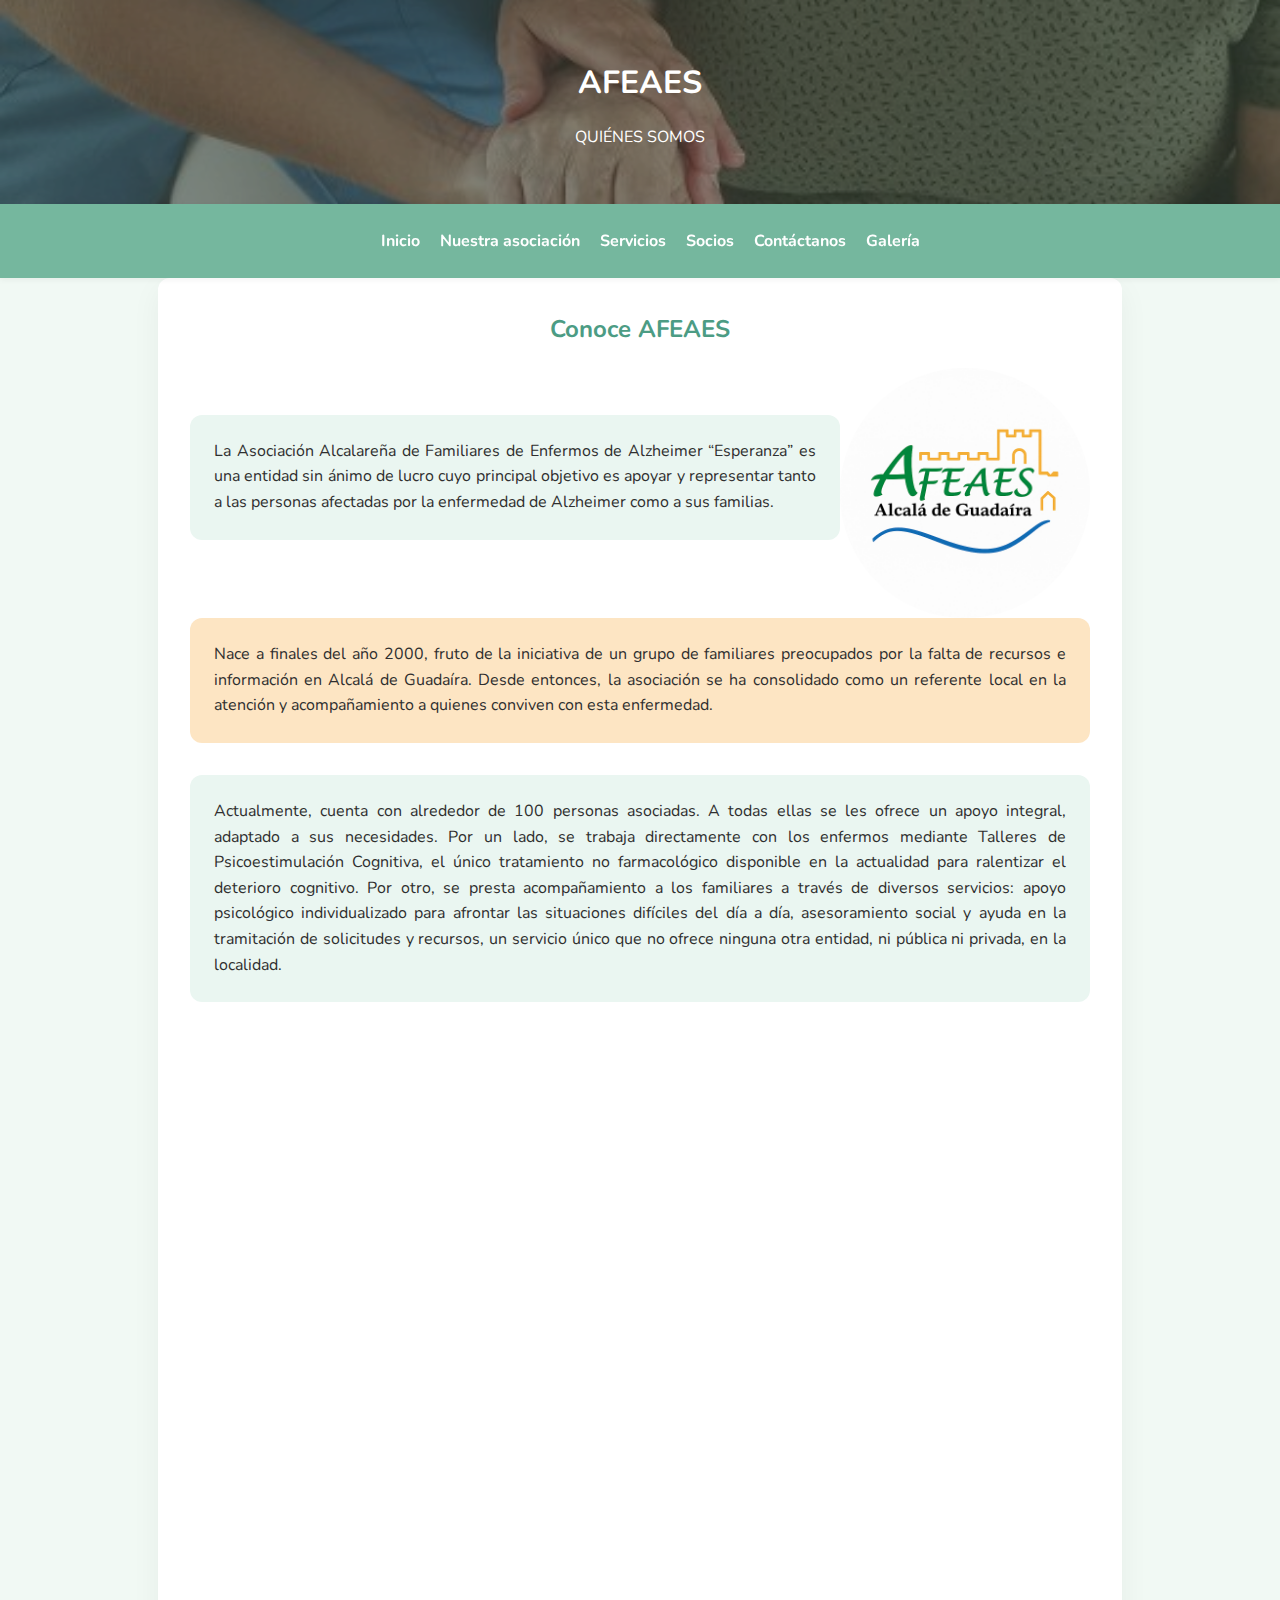
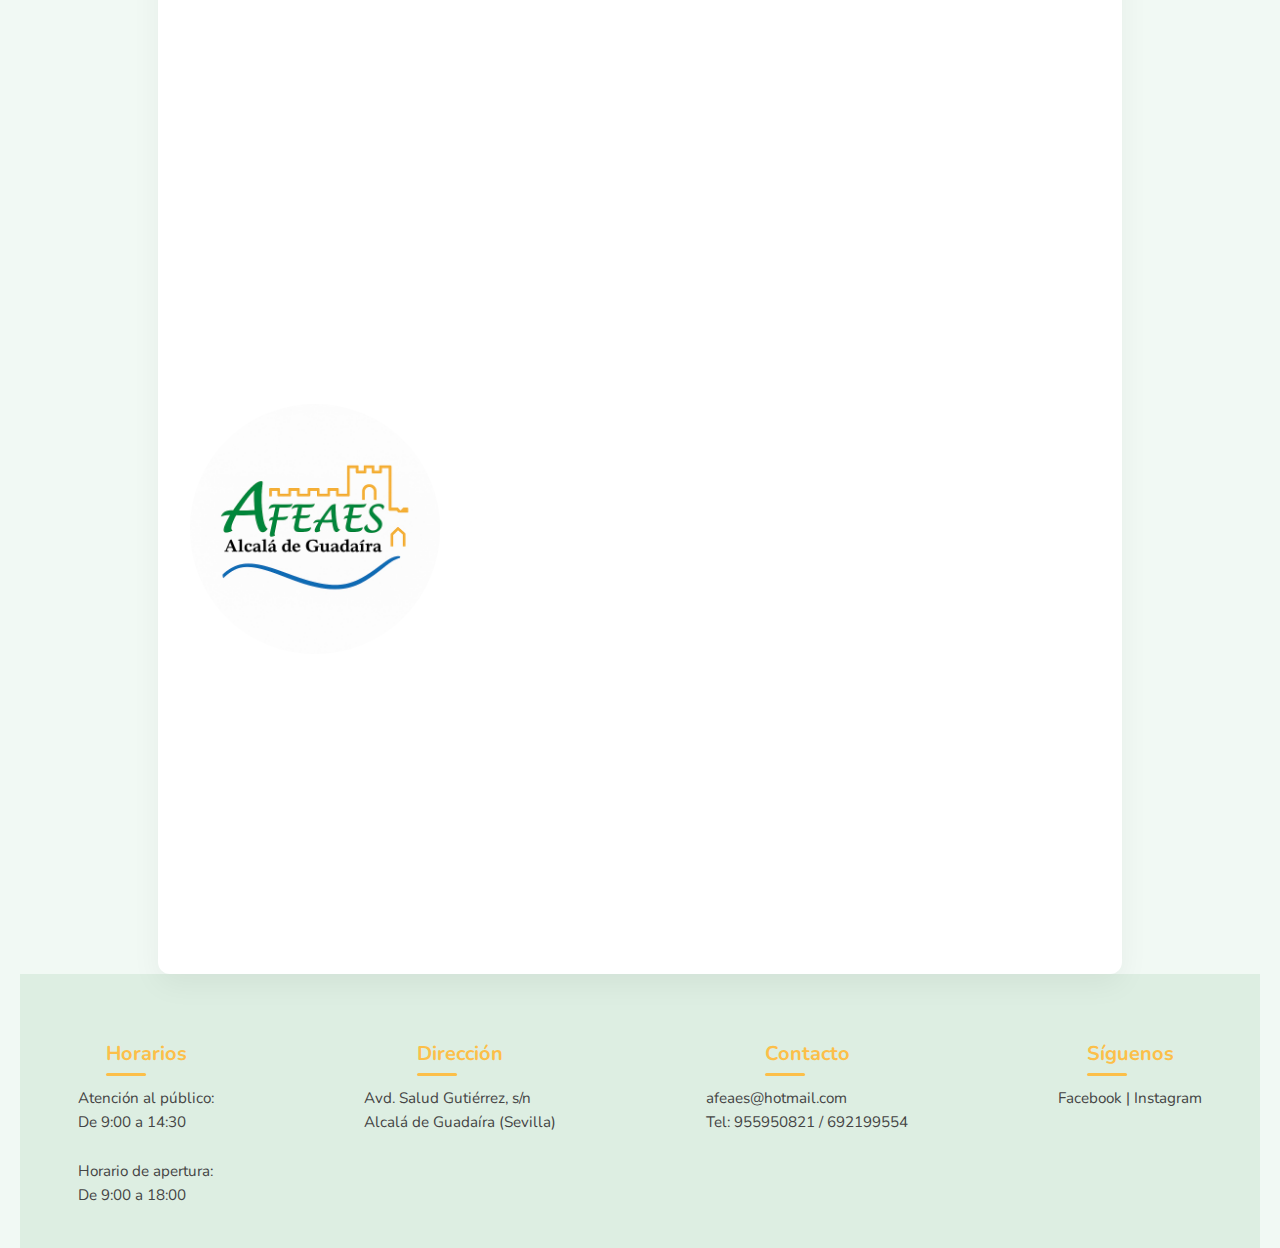
<file: quienes-somos.html>
<!DOCTYPE html>
<html lang="es">
<head>
  <meta charset="UTF-8">
  <meta name="viewport" content="width=device-width, initial-scale=1.0">
  <title>AFEAES</title>

  <!-- Fuente y estilos -->
  <link href="https://fonts.googleapis.com/css2?family=Nunito:wght@400;700&display=swap" rel="stylesheet">
  <link rel="stylesheet" href="style.css">

  <style>body { font-family: 'Nunito', sans-serif; }</style>
</head>
<body>

  <header>
    <h1>AFEAES</h1>
    <p>QUIÉNES SOMOS</p>
  </header>

  <nav>
  <div class="nav-container">
    <button class="menu-toggle" aria-label="Abrir menú">&#9776;</button>
    <ul class="nav-links">
      <li><a href="index.html#inicio">Inicio</a></li>
      <li class="has-submenu">
        <a href="index.html#nuestra-asociacion">Nuestra asociación</a>
        <ul class="submenu">
          <li><a href="quienes-somos.html">Quiénes somos</a></li>
          <li><a href="equipo-humano.html">Equipo humano</a></li>
          <li><a href="junta-directiva.html">Junta directiva</a></li>
          <li><a href="instalaciones.html">Instalaciones</a></li>
          <li><a href="codigo-etico.html">Código ético</a></li>
        </ul>
      </li>
      <li class="has-submenu">
        <a href="index.html#servicios">Servicios</a>
        <ul class="submenu">
          <li><a href="talleres.html">Talleres</a></li>
          <li><a href="unidad-dia.html">Unidad de día</a></li>
          <li><a href="usuarios.html">Usuarios</a></li>
          <li><a href="familia-cuidadores.html">Familia y cuidadores</a></li>
          <li><a href="voluntariado.html">Voluntariado</a></li>
        </ul>
      </li>
      <li class="has-submenu">
        <a href="index.html#socios">Socios</a>
        <ul class="submenu">
          <li><a href="servicios-socios.html">Servicios</a></li>
          <li><a href="beneficios.html">Beneficios</a></li>
          <li><a href="hazte-socio.html">Hacerme socio</a></li>
        </ul>
      </li>
      <li><a href="index.html#contacto">Contáctanos</a></li>
      <li><a href="index.html#galeria">Galería</a></li>
    </ul>
  </div>
</nav>

  <main>
    <section class="seccion visible fade-in historia">
      <h2>Conoce AFEAES</h2>
      <div class="contenedor-parrafos-imagen">
          <div class="parrafo fade-in">
            <p>
              La Asociación Alcalareña de Familiares de Enfermos de Alzheimer “Esperanza”
              es una entidad sin ánimo de lucro cuyo principal objetivo es apoyar y representar tanto a
              las personas afectadas por la enfermedad de Alzheimer como a sus familias.
            </p>
          </div>
      <img src="img/logo-grande.jpg" alt="imagen circular" class="circulo">
    </div>

      <div class="parrafo2 fade-in">
            <p>
              Nace a finales del año 2000, fruto de la iniciativa de un grupo de familiares preocupados
              por la falta de recursos e información en Alcalá de Guadaíra. Desde entonces, la
              asociación se ha consolidado como un referente local en la atención y acompañamiento
              a quienes conviven con esta enfermedad.
            </p>
          </div>
      <div class="parrafo fade-in">
        <p>
          Actualmente, cuenta con alrededor de 100 personas asociadas. A todas ellas se les
          ofrece un apoyo integral, adaptado a sus necesidades.
          Por un lado, se trabaja directamente con los enfermos mediante Talleres de
          Psicoestimulación Cognitiva, el único tratamiento no farmacológico disponible en la
          actualidad para ralentizar el deterioro cognitivo.
          Por otro, se presta acompañamiento a los familiares a través de diversos servicios:
          apoyo psicológico individualizado para afrontar las situaciones difíciles del día a día,
          asesoramiento social y ayuda en la tramitación de solicitudes y recursos, un servicio
          único que no ofrece ninguna otra entidad, ni pública ni privada, en la localidad.
        </p>
      </div>
      
      <div class="parrafo2 fade-in">
        <p>
          Las actividades que desarrolla la Asociación combinan la atención directa a las personas
          afectadas y sus familias con acciones de sensibilización dirigidas a la sociedad en
          general.
        </p>
      </div>

      <div class="parrafo fade-in">
        <p>
          Entre los servicios específicos destacan la estimulación cognitiva, la laborterapia, la
          rehabilitación neuropsicológica, los grupos de apoyo y la atención psicológica
          individualizada, todos ellos diseñados para mejorar la calidad de vida tanto de los
          enfermos como de sus cuidadores. 
        </p>
      </div>

      <div class="parrafo2 fade-in">
        <p>
          Además, la Asociación impulsa iniciativas de información y concienciación social
          sobre la enfermedad de Alzheimer, con el objetivo de fomentar una comunidad más
          empática y comprometida.
        </p>
      </div>

      <div class="parrafo fade-in">
        <p>
          Uno de los pilares fundamentales de su labor es el programa de formación de
          voluntariado, que no solo fortalece el funcionamiento diario de la entidad, sino que
          también promueve la participación activa y solidaria de la ciudadanía.
        </p>
      </div>

      <div class="parrafo2 fade-in">
        <p>
          AFEAES mantiene una estrecha colaboración con los centros de salud de la localidad
          y con el Hospital Universitario de Valme, lo que permite una atención más coordinada
          y eficaz a las personas con Alzheimer y sus familias.
        </p>
      </div>

      <div class="parrafo fade-in">
        <p>
          Además, hemos tejido una sólida red de cooperación con otras asociaciones de
          Alcalá de Guadaíra, sumando esfuerzos para generar un impacto social más amplio y
          ofrecer una atención más integral en el entorno comunitario.
        </p>
      </div>

      <div class="parrafo2 fade-in">
        <p>
          En nuestro compromiso con la formación y el desarrollo profesional, acogemos a
          alumnos en prácticas procedentes de la Universidad de Sevilla y la Universidad
          Pablo de Olavide, brindándoles la oportunidad de adquirir experiencia directa en el
          ámbito sociosanitario, al tiempo que enriquecen nuestro equipo con su implicación y
          nuevas perspectivas.
        </p>
      </div>
      <div class="contenedor-parrafos-imagen">
        <img src="img/logo-grande.jpg" alt="imagen circular" class="circuloIzq">
        <div class="parrafo fade-in">
          <p>
            En enero de 2012, el Ayuntamiento de Alcalá de Guadaíra nos cedió un edificio
            municipal, un gesto clave que marcó un antes y un después en la historia de nuestra
            entidad.
          </p>
        </div>
        
      </div>

      <div class="parrafo2 fade-in">
        <p>
          Gracias a esta cesión, nace la Unidad de Estancia Diurna &quot;Las Moreras&quot;, un espacio
          especialmente diseñado para desarrollar todas nuestras actividades, tanto de atención
          directa a las personas con Alzheimer como de apoyo a sus familias.
        </p>
      </div>

      <div class="parrafo fade-in">
        <p>
          Este recurso se ha convertido en el centro neurálgico de la Asociación. Un lugar de
          encuentro, cuidado y acompañamiento, donde cada día trabajamos por mejorar la
          calidad de vida de quienes conviven con esta enfermedad.
        </p>
      </div>
    </section>
  </main>

<footer class="footer-bloques">
  <div class="bloque">
    <h4>Horarios</h4>
    <p>Atención al público:<br>De 9:00 a 14:30<br><br>Horario de apertura:<br>De 9:00 a 18:00</p>
  </div>
  <div class="bloque">
    <h4>Dirección</h4>
    <p><a href=https://maps.app.goo.gl/oc33pURwxrt7ohYJ9>Avd. Salud Gutiérrez, s/n<br>Alcalá de Guadaíra (Sevilla)</a></p>
  </div>
  <div class="bloque">
    <h4>Contacto</h4>
    <p><a href="mailto:afeaes@hotmail.com">afeaes@hotmail.com</a><br>Tel: 955950821 / 692199554</p>
  </div>
  <div class="bloque bloque-siguenos">
    <h4>Síguenos</h4>
    <p><a href="https://www.facebook.com/esperanza.perezgarcia.395?locale=es_ES">Facebook</a> | <a href="https://www.instagram.com/afeaes/?utm_source=ig_web_button_share_sheet">Instagram</a></p>
  </div>
</footer>


  <script>
    // Menú hamburguesa
    const toggle = document.querySelector('.menu-toggle');
    const links = document.querySelector('.nav-links');
    if (toggle && links) {
      toggle.addEventListener('click', () => {
        links.classList.toggle('show');
      });
    }

    // Efecto fade-in
    const faders = document.querySelectorAll('.fade-in');

  const appearOptions = {
    threshold: 0.2
  };

  const appearOnScroll = new IntersectionObserver(function(entries, observer) {
    entries.forEach(entry => {
      if (!entry.isIntersecting) return;
      entry.target.classList.add('visible');
      observer.unobserve(entry.target); // para que solo aparezca una vez
    });
  }, appearOptions);

  faders.forEach(fader => {
    appearOnScroll.observe(fader);
  });
  </script>

</body>
</html>
</file>
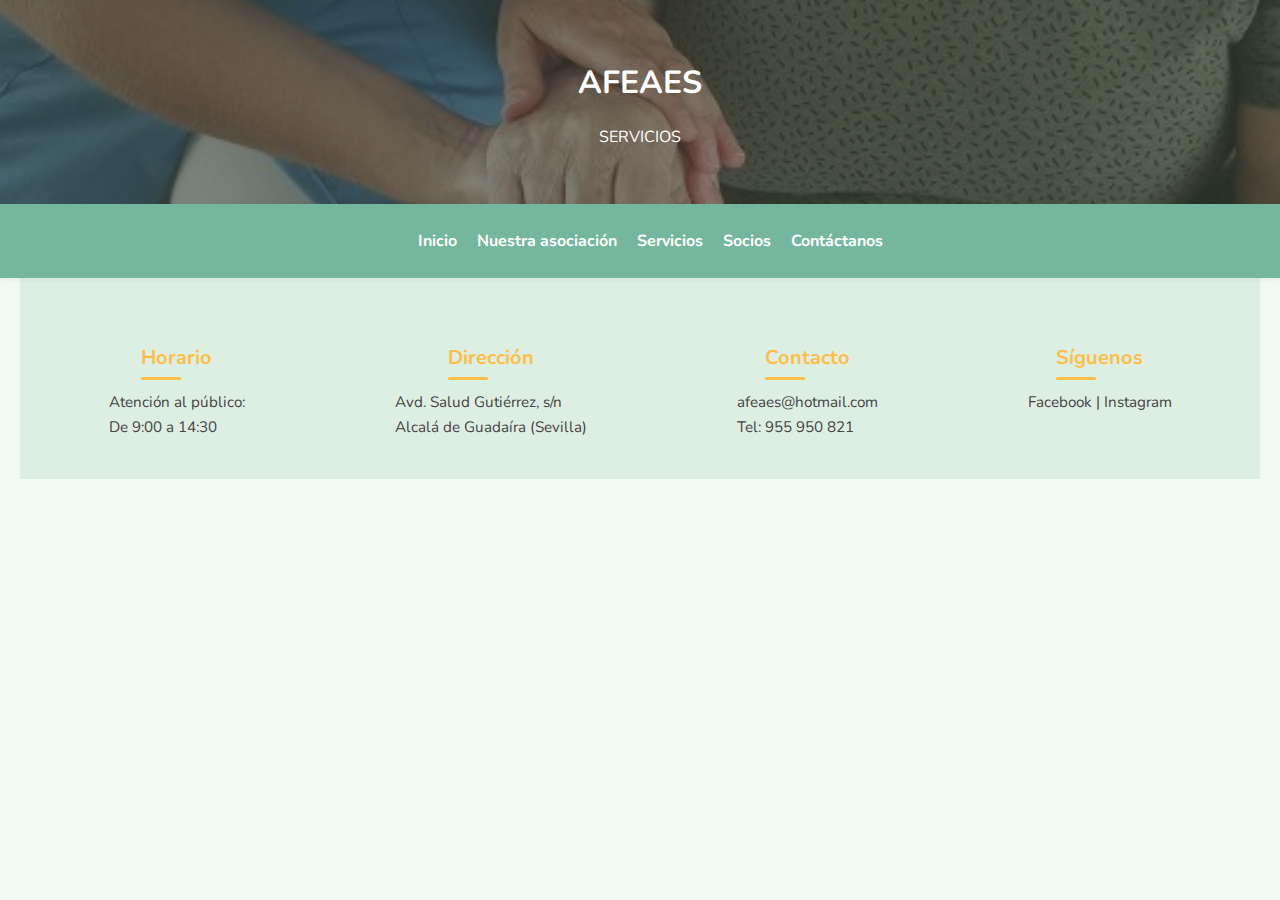
<file: servicios-socios.html>
<!DOCTYPE html>
<html lang="es">
<head>
  <meta charset="UTF-8">
  <meta name="viewport" content="width=device-width, initial-scale=1.0">
  <title>AFEAES</title>

  <!-- Fuente y estilos -->
  <link href="https://fonts.googleapis.com/css2?family=Nunito:wght@400;700&display=swap" rel="stylesheet">
  <link rel="stylesheet" href="style.css">

  <style>body { font-family: 'Nunito', sans-serif; }</style>
</head>
<body>

<header>
  <h1>AFEAES</h1>
  <p>SERVICIOS</p>
</header>

<nav>
  <div class="nav-container">
    <button class="menu-toggle" aria-label="Abrir menú">&#9776;</button>
    <ul class="nav-links">
      <li><a href="index.html#inicio">Inicio</a></li>
      <li class="has-submenu">
        <a href="index.html#nuestra-asociacion">Nuestra asociación</a>
        <ul class="submenu">
          <li><a href="quienes-somos.html">Quiénes somos</a></li>
          <li><a href="equipo-humano.html">Equipo humano</a></li>
          <li><a href="junta-directiva.html">Junta directiva</a></li>
          <li><a href="instalaciones.html">Instalaciones</a></li>
          <li><a href="codigo-etico.html">Código ético</a></li>
        </ul>
      </li>
      <li class="has-submenu">
        <a href="index.html#servicios">Servicios</a>
        <ul class="submenu">
          <li><a href="talleres.html">Talleres</a></li>
          <li><a href="unidad-dia.html">Unidad de día</a></li>
          <li><a href="usuarios.html">Usuarios</a></li>
          <li><a href="familia-cuidadores.html">Familia y cuidadores</a></li>
          <li><a href="voluntariado.html">Voluntariado</a></li>
        </ul>
      </li>
      <li class="has-submenu">
        <a href="index.html#socios">Socios</a>
        <ul class="submenu">
          <li><a href="beneficios.html">Beneficios</a></li>
          <li><a href="hazte-socio.html">Hacerme socio</a></li>
        </ul>
      </li>
      <li><a href="index.html#contacto">Contáctanos</a></li>
    </ul>
  </div>
</nav>

<main>
  <!-- Aquí va el contenido específico de cada página -->
</main>

<footer class="footer-bloques">
  <div class="bloque">
    <h4>Horario</h4>
    <p>Atención al público:<br>De 9:00 a 14:30</p>
  </div>
  <div class="bloque">
    <h4>Dirección</h4>
    <p><a href=https://maps.app.goo.gl/oc33pURwxrt7ohYJ9>Avd. Salud Gutiérrez, s/n<br>Alcalá de Guadaíra (Sevilla)</a></p>
  </div>
  <div class="bloque">
    <h4>Contacto</h4>
    <p><a href="mailto:afeaes@hotmail.com">afeaes@hotmail.com</a><br>Tel: 955 950 821</p>
  </div>
  <div class="bloque bloque-siguenos">
    <h4>Síguenos</h4>
    <p><a href="https://www.facebook.com/esperanza.perezgarcia.395?locale=es_ES">Facebook</a> | <a href="https://www.instagram.com/afeaes/?utm_source=ig_web_button_share_sheet">Instagram</a></p>
  </div>
</footer>

<script>
  // Menú hamburguesa
  const toggleBtn = document.querySelector('.menu-toggle');
  const navLinks = document.querySelector('.nav-links');

  toggleBtn.addEventListener('click', () => {
    navLinks.classList.toggle('show');
  });

  document.querySelectorAll('.nav-links a').forEach(link => {
    link.addEventListener('click', () => {
      if (navLinks.classList.contains('show')) {
        navLinks.classList.remove('show');
      }
    });
  });
</script>

</body>
</html>
</file>
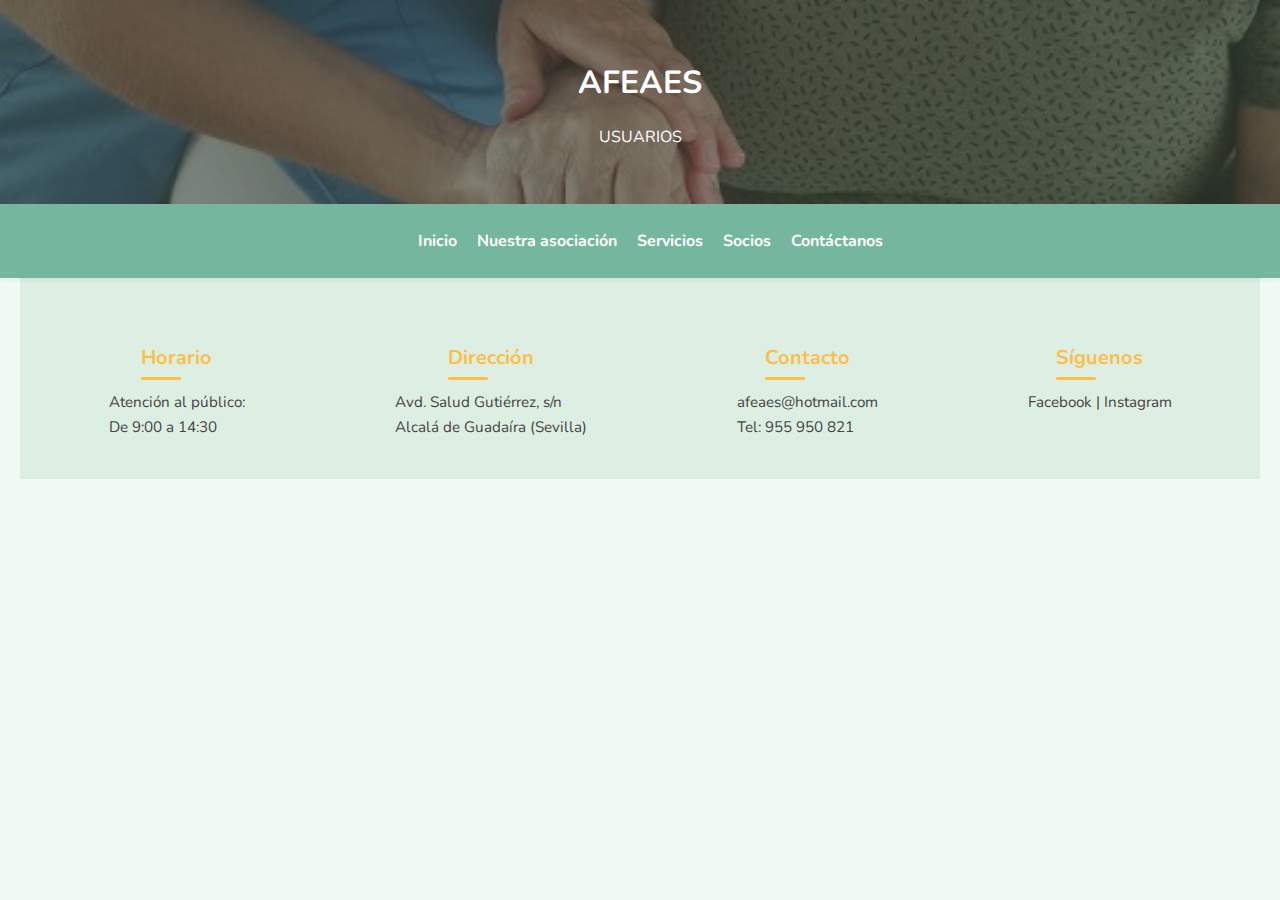
<file: usuarios.html>
<!DOCTYPE html>
<html lang="es">
<head>
  <meta charset="UTF-8">
  <meta name="viewport" content="width=device-width, initial-scale=1.0">
  <title>AFEAES</title>

  <!-- Fuente y estilos -->
  <link href="https://fonts.googleapis.com/css2?family=Nunito:wght@400;700&display=swap" rel="stylesheet">
  <link rel="stylesheet" href="style.css">

  <style>body { font-family: 'Nunito', sans-serif; }</style>
</head>
<body>

<header>
  <h1>AFEAES</h1>
  <p>USUARIOS</p>
</header>

<nav>
  <div class="nav-container">
    <button class="menu-toggle" aria-label="Abrir menú">&#9776;</button>
    <ul class="nav-links">
      <li><a href="index.html#inicio">Inicio</a></li>
      <li class="has-submenu">
        <a href="index.html#nuestra-asociacion">Nuestra asociación</a>
        <ul class="submenu">
          <li><a href="quienes-somos.html">Quiénes somos</a></li>
          <li><a href="equipo-humano.html">Equipo humano</a></li>
          <li><a href="junta-directiva.html">Junta directiva</a></li>
          <li><a href="instalaciones.html">Instalaciones</a></li>
          <li><a href="codigo-etico.html">Código ético</a></li>
        </ul>
      </li>
      <li class="has-submenu">
        <a href="index.html#servicios">Servicios</a>
        <ul class="submenu">
          <li><a href="talleres.html">Talleres</a></li>
          <li><a href="unidad-dia.html">Unidad de día</a></li>
          <li><a href="usuarios.html">Usuarios</a></li>
          <li><a href="familia-cuidadores.html">Familia y cuidadores</a></li>
          <li><a href="voluntariado.html">Voluntariado</a></li>
        </ul>
      </li>
      <li class="has-submenu">
        <a href="index.html#socios">Socios</a>
        <ul class="submenu">
          <li><a href="beneficios.html">Beneficios</a></li>
          <li><a href="hazte-socio.html">Hacerme socio</a></li>
        </ul>
      </li>
      <li><a href="index.html#contacto">Contáctanos</a></li>
    </ul>
  </div>
</nav>

<main>
  <!-- Aquí va el contenido específico de cada página -->
</main>

<footer class="footer-bloques">
  <div class="bloque">
    <h4>Horario</h4>
    <p>Atención al público:<br>De 9:00 a 14:30</p>
  </div>
  <div class="bloque">
    <h4>Dirección</h4>
    <p><a href=https://maps.app.goo.gl/oc33pURwxrt7ohYJ9>Avd. Salud Gutiérrez, s/n<br>Alcalá de Guadaíra (Sevilla)</a></p>
  </div>
  <div class="bloque">
    <h4>Contacto</h4>
    <p><a href="mailto:afeaes@hotmail.com">afeaes@hotmail.com</a><br>Tel: 955 950 821</p>
  </div>
  <div class="bloque bloque-siguenos">
    <h4>Síguenos</h4>
    <p><a href="https://www.facebook.com/esperanza.perezgarcia.395?locale=es_ES">Facebook</a> | <a href="https://www.instagram.com/afeaes/?utm_source=ig_web_button_share_sheet">Instagram</a></p>
  </div>
</footer>

<script>
  // Menú hamburguesa
  const toggleBtn = document.querySelector('.menu-toggle');
  const navLinks = document.querySelector('.nav-links');

  toggleBtn.addEventListener('click', () => {
    navLinks.classList.toggle('show');
  });

  document.querySelectorAll('.nav-links a').forEach(link => {
    link.addEventListener('click', () => {
      if (navLinks.classList.contains('show')) {
        navLinks.classList.remove('show');
      }
    });
  });
</script>

</body>
</html>
</file>
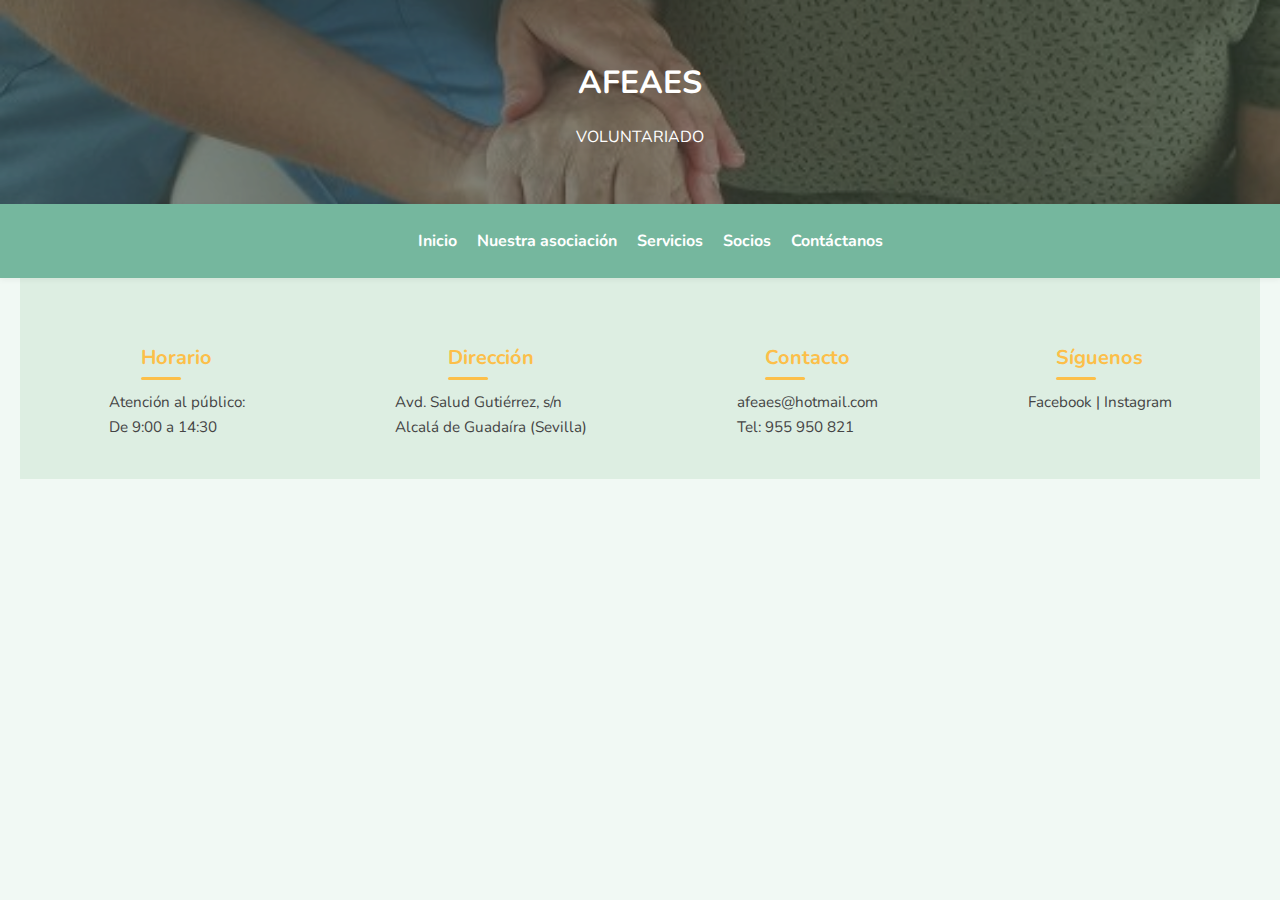
<file: voluntariado.html>
<!DOCTYPE html>
<html lang="es">
<head>
  <meta charset="UTF-8">
  <meta name="viewport" content="width=device-width, initial-scale=1.0">
  <title>AFEAES</title>

  <!-- Fuente y estilos -->
  <link href="https://fonts.googleapis.com/css2?family=Nunito:wght@400;700&display=swap" rel="stylesheet">
  <link rel="stylesheet" href="style.css">

  <style>body { font-family: 'Nunito', sans-serif; }</style>
</head>
<body>

<header>
  <h1>AFEAES</h1>
  <p>VOLUNTARIADO</p>
</header>

<nav>
  <div class="nav-container">
    <button class="menu-toggle" aria-label="Abrir menú">&#9776;</button>
    <ul class="nav-links">
      <li><a href="index.html#inicio">Inicio</a></li>
      <li class="has-submenu">
        <a href="index.html#nuestra-asociacion">Nuestra asociación</a>
        <ul class="submenu">
          <li><a href="quienes-somos.html">Quiénes somos</a></li>
          <li><a href="equipo-humano.html">Equipo humano</a></li>
          <li><a href="junta-directiva.html">Junta directiva</a></li>
          <li><a href="instalaciones.html">Instalaciones</a></li>
          <li><a href="codigo-etico.html">Código ético</a></li>
        </ul>
      </li>
      <li class="has-submenu">
        <a href="index.html#servicios">Servicios</a>
        <ul class="submenu">
          <li><a href="talleres.html">Unidad de memoria</a></li>
          <li><a href="unidad-dia.html">Unidad de día</a></li>
          <li><a href="familia-cuidadores.html">Para familia y cuidadores</a></li>
          <li><a href="voluntariado.html">Para voluntariado</a></li>
          <li><a href="servicios-socios.html">Para socios</a></li>
          <li><a href="usuarios.html">Todos los servicios</a></li>
        </ul>
      </li>
      <li class="has-submenu">
        <a href="index.html#socios">Socios</a>
        <ul class="submenu">
          <li><a href="beneficios.html">Beneficios</a></li>
          <li><a href="hazte-socio.html">Hacerme socio</a></li>
        </ul>
      </li>
      <li><a href="index.html#contacto">Contáctanos</a></li>
    </ul>
  </div>
</nav>

<main>
  <!-- Aquí va el contenido específico de cada página -->
</main>

<footer class="footer-bloques">
  <div class="bloque">
    <h4>Horario</h4>
    <p>Atención al público:<br>De 9:00 a 14:30</p>
  </div>
  <div class="bloque">
    <h4>Dirección</h4>
    <p><a href=https://maps.app.goo.gl/oc33pURwxrt7ohYJ9>Avd. Salud Gutiérrez, s/n<br>Alcalá de Guadaíra (Sevilla)</a></p>
  </div>
  <div class="bloque">
    <h4>Contacto</h4>
    <p><a href="mailto:afeaes@hotmail.com">afeaes@hotmail.com</a><br>Tel: 955 950 821</p>
  </div>
  <div class="bloque bloque-siguenos">
    <h4>Síguenos</h4>
    <p><a href="https://www.facebook.com/esperanza.perezgarcia.395?locale=es_ES">Facebook</a> | <a href="https://www.instagram.com/afeaes/?utm_source=ig_web_button_share_sheet">Instagram</a></p>
  </div>
</footer>

<script>
  // Menú hamburguesa
  const toggleBtn = document.querySelector('.menu-toggle');
  const navLinks = document.querySelector('.nav-links');

  toggleBtn.addEventListener('click', () => {
    navLinks.classList.toggle('show');
  });

  document.querySelectorAll('.nav-links a').forEach(link => {
    link.addEventListener('click', () => {
      if (navLinks.classList.contains('show')) {
        navLinks.classList.remove('show');
      }
    });
  });
</script>

<script>
  if ("scrollRestoration" in history) {
    history.scrollRestoration = "manual";
  }

  window.addEventListener("load", function () {
    window.scrollTo(0, 0);
  });
</script>
  
</body>
</html>
</file>
<file: style.css>
/* Importamos la fuente al CSS */
@import url('https://fonts.googleapis.com/css2?family=Open+Sans:wght@400;700&display=swap');
:root {
  --verde-claro: #f1f9f4;
  --verde-pastel: #a9d6b2;
  --verde-medio: #75b79e;
  --verde-oscuro: #4c9c84;
  --amarillo-suave: #ffd166;
  --amarillo-hover: #fcbf49;
  --texto: #2f2f2f;
  --sombra: rgba(0, 0, 0, 0.05);
  --blanco: #ffffff;
  --accent: #f4a261; /* color naranja; cámbialo por #ff7e47 si lo prefieres */
}

body {
  margin: 0;
  font-family: 'Nunito', sans-serif;
  background-color: var(--verde-claro);
  color: var(--texto);
}

html, body, p, h1, h2, h3, h4, h5, h6, a, li {
  font-family: 'Nunito', sans-serif;
}

header {
  background-color: var(--verde-pastel);
  color: var(--texto);
  padding: 40px 20px;
  text-align: center;
  box-shadow: 0 2px 10px var(--sombra);
}

nav {
  background-color: var(--verde-medio);
  display: flex;
  justify-content: center;
  gap: 24px;
  box-shadow: 0 2px 6px var(--sombra);
  position: sticky;
  top: 0;
  z-index: 10;
}

nav a {
  color: var(--blanco);
  text-decoration: none;
  font-weight: 600;
  font-size: 1rem;
  position: relative;
  transition: color 0.3s;
}

nav a::after {
  content: "";
  position: absolute;
  width: 0%;
  height: 2px;
  left: 0;
  bottom: -4px;
  background-color: var(--amarillo-hover);
  transition: width 0.3s ease-in-out;
}

nav a:hover::after {
  width: 100%;
}

.seccion {
  display: none;
  max-width: 900px;
  margin: 60px auto;
  padding: 40px;
  background-color: var(--blanco);
  border-radius: 12px;
  box-shadow: 0 10px 30px var(--sombra);
  transition: all 0.4s ease;
}

.seccion.visible {
  display: block;
}

h2 {
  color: var(--verde-oscuro);
  margin-top: 0;
  text-align: center;
}

ul {
  padding-left: 20px;
}

.footer-bloques {
  display: flex;
  justify-content: center;
  align-items: flex-start;
  background-color: #ddeee2;
  padding: 40px 20px;
  text-align: left;
  flex-wrap: wrap;
  gap: 150px;
  max-width: 1200px;
  margin: 0 auto;
}

.footer-bloques .bloque {
  display: flex;
  flex-direction: column;
  align-items: center;
}

.footer-bloques h4 {
  margin-bottom: 10px;
  font-size: 1.25rem;
  font-weight: 700;
  color: var(--amarillo-hover);
  position: relative;
}

.footer-bloques h4::after {
  content: "";
  display: block;
  width: 40px;
  height: 3px;
  margin-top: 6px;
  background-color: var(--amarillo-hover);
  border-radius: 2px;
}

.footer-bloques p {
  margin: 0;
  font-size: 0.95rem;
  color: #444;
  line-height: 1.6;
}

.footer-bloques a {
  color: inherit;
  text-decoration: none;
}

.footer-bloques a:hover {
  text-decoration: underline;
}

@media (max-width: 768px) {
  .footer-bloques {
    flex-direction: column;
    align-items: center;
    text-align: center;
  }

  .footer-bloques .bloque {
    max-width: 300px;
  }

  .footer-bloques h4::after {
    margin-left: auto;
    margin-right: auto;
  }
}

/* ==== SECCIÓN DE INICIO ==== */
#inicio {
  /* Imagen de fondo con oscurecimiento para contraste del texto */
  background-color: var(--verde-claro);
  
  /* Ajustes generales */
  color: #333;
  text-align: center;
  padding: 20px 20px;
  box-shadow: none;       /* Sin caja blanca */
  border-radius: 0;       /* Bordes cuadrados */
  max-width: 100%;        /* Que ocupe todo el ancho */
  margin: 0;
}

/* TITULAR PRINCIPAL */
#inicio h1 {
  font-size: 2.8rem;
  font-weight: bold;
  margin-bottom: 15px;
}

/* PÁRRAFO PRINCIPAL */
#inicio p {
  font-size: 1.2rem;
  max-width: 600px;
  margin: 0 auto 25px;
  line-height: 1.6;
}

/* BOTÓN PRINCIPAL */
#inicio .btn-principal {
  display: inline-block;
  padding: 12px 28px;
  background-color: #2d6a4f;
  color: white;
  border-radius: 8px;
  text-decoration: none;
  font-weight: bold;
  transition: background-color 0.3s ease;
}

/* EFECTO HOVER DEL BOTÓN */
#inicio .btn-principal:hover {
  background-color: #1b4332;
}

.botones-inicio {
  display: flex;
  justify-content: space-between;
  margin-top: 40px;
}

.botones-inicio a {
  display: inline-block;
  padding: 15px 30px;
  background-color: var(--amarillo-suave);
  color: var(--texto);
  text-decoration: none;
  border-radius: 10px;
  font-weight: bold;
  box-shadow: 0 4px 10px var(--sombra);
  transition: background-color 0.3s, transform 0.2s;
}

.botones-inicio a:hover {
  background-color: var(--amarillo-hover);
  transform: translateY(-2px);
}

form input,
form textarea {
  width: 100%;
  padding: 12px;
  margin-top: 8px;
  margin-bottom: 20px;
  border: 1px solid #ccc;
  border-radius: 8px;
  font-size: 1rem;
  background-color: #f9f9f9;
  transition: border 0.3s;
}

form input:focus,
form textarea:focus {
  border-color: var(--verde-medio);
  outline: none;
}

button {
  background-color: var(--amarillo-suave);
  color: var(--texto);
  border: none;
  padding: 12px 24px;
  font-size: 1rem;
  border-radius: 8px;
  cursor: pointer;
  transition: background-color 0.3s, transform 0.2s;
}

button:hover {
  background-color: var(--amarillo-hover);
  transform: translateY(-2px);
}

@media (max-width: 600px) {
  nav {
    flex-direction: column;
    gap: 10px;
  }

  .botones-inicio {
    flex-direction: column;
    gap: 20px;
  }
}

.nav-container {
  max-width: 1100px;
  margin: auto;
  padding: 10px 20px;
  display: flex;
  align-items: center;
  justify-content: space-between;
  flex-wrap: wrap;
}

.menu-toggle {
  display: none;
  font-size: 1.8rem;
  background: none;
  border: none;
  color: white;
  cursor: pointer;
}

.nav-links {
  list-style: none;
  display: flex;
  gap: 20px;
}

.nav-links li {
  position: relative;
}

.nav-links li a {
  color: white;
  text-decoration: none;
  font-weight: bold;
  position: relative;
}

.nav-links li a::after {
  content: "";
  position: absolute;
  width: 0%;
  height: 2px;
  bottom: -4px;
  left: 0;
  background-color: var(--amarillo-hover);
  transition: width 0.3s;
}

.nav-links li a:hover::after {
  width: 100%;
}

.has-submenu > a {
  position: relative;
  z-index: 2;
}

.submenu {
  display: none;
  position: absolute;
  top: calc(100% + 4px);
  left: 0;
  background-color: #e3f4d6;
  border-radius: 0 0 8px 8px;
  box-shadow: 0 4px 8px var(--sombra);
  padding: 10px 0;
  z-index: 1000;
  min-width: 200px;
  list-style: none;
  margin: 0;
}

.has-submenu:hover > .submenu {
  display: block;
}

.submenu li {
  list-style: none;
  padding: 8px 20px;
  white-space: nowrap;
}

.submenu li a {
  color: var(--texto);
  font-weight: 500;
  text-decoration: none;
  display: block;
}

.submenu li a:hover {
  text-decoration: underline;
  background-color: rgba(0, 0, 0, 0.05);
}

@media (max-width: 768px) {
  .menu-toggle {
    display: block;
  }

  .nav-links {
    flex-direction: column;
    width: 100%;
    display: none;
    margin-top: 10px;
    background-color: var(--verde-medio);
    border-top: 1px solid #ffffff44;
  }

  .nav-links.show {
    display: flex;
  }

  .nav-links li {
    text-align: center;
    padding: 12px 0;
  }
}

.galeria-asociacion {
  display: grid;
  grid-template-columns: repeat(auto-fit, minmax(220px, 1fr));
  gap: 20px;
  margin-top: 30px;
}

.tarjeta {
  display: flex;
  align-items: center;
  justify-content: center;
  background-color: var(--blanco);
  color: var(--texto);
  text-decoration: none;
  border-radius: 12px;
  box-shadow: 0 4px 15px var(--sombra);
  padding: 40px 20px;
  transition: transform 0.3s, box-shadow 0.3s;
  text-align: center;
}

.tarjeta:hover {
  transform: scale(1.05);
  box-shadow: 0 6px 20px var(--sombra);
}

.tarjeta h3 {
  margin: 0;
  font-size: 1.2rem;
}

/* BLOQUES EN INICIO: ¿Necesitas nuestra ayuda? y ¿Quieres ayudar? */
.inicio-bloques {
  display: flex;
  justify-content: space-between;
  gap: 40px;
  margin-top: 40px;
  flex-wrap: wrap;
}

.bloque-ayuda,
.bloque-socios {
  flex: 1;
  min-width: 280px;
}

.bloque-ayuda h3,
.bloque-socios h3 {
  color: var(--verde-oscuro);
  font-size: 1.4rem;
  font-weight: 700;
  margin-bottom: 20px;
  text-align: center;
}

.galeria-inicio {
  display: flex;
  flex-direction: row;
  gap: 20px;
  flex-wrap: wrap;
  margin-bottom: 20px;
}

.tarjeta-inicio {
  flex: 1;
  min-width: 120px;
  background-color: var(--blanco);
  border-radius: 12px;
  padding: 20px;
  box-shadow: 0 4px 15px var(--sombra);
  text-align: center;
  text-decoration: none;
  color: var(--texto);
  transition: transform 0.3s ease;
}

.tarjeta-inicio:hover {
  transform: scale(1.05);
}

.tarjeta-inicio p {
  margin-top: 10px;
  font-weight: bold;
}

.imagen-placeholder {
  width: 100%;
  height: 250px; /* 🔹 Altura fija del recuadro */
  overflow: hidden; /* 🔹 Oculta la parte recortada */
  border-radius: 12px; /* Opcional, esquinas redondeadas */
}

.imagen-placeholder img {
  width: 100%;
  height: 100%;
  object-fit: cover; /* 🔹 La imagen se adapta al recuadro */
  object-position: center; /* 🔹 Centra el recorte */
  display: block;
  filter: grayscale(60%);
  transition: filter 0.4s ease, transform 0.4s ease;
}

.imagen-placeholder img:hover {
  filter: grayscale(0%);
  transform: scale(1.05);
}

.boton-inicio-accion {
  text-align: center;
  margin-top: 10px;
}

.boton-inicio-accion a {
  display: inline-block;
  padding: 12px 24px;
  background-color: var(--amarillo-suave);
  color: var(--texto);
  text-decoration: none;
  border-radius: 8px;
  font-weight: bold;
  transition: background-color 0.3s ease, transform 0.2s ease;
  box-shadow: 0 4px 10px var(--sombra);
}

.boton-inicio-accion a:hover {
  background-color: var(--amarillo-hover);
  transform: translateY(-2px);
}

@media (max-width: 768px) {
  .inicio-bloques {
    flex-direction: column;
  }

  .galeria-inicio {
    flex-direction: column;
  }

  .tarjeta-inicio {
    width: 100%;
  }
}

.fade-in {
  opacity: 0;
  transform: translateY(40px);
  transition: opacity 0.8s ease-out, transform 0.8s ease-out;
}

.fade-in.visible {
  opacity: 1;
  transform: translateY(0);
}

header {
  position: relative;
  overflow: hidden;
}

header::before {
  content: "";
  position: absolute;
  inset: 0;
  background-image: url("img/cabecera.jpg");
  background-size: cover;
  background-position: center;
  filter: brightness(0.5); /* oscurece ligeramente para resaltar texto */
  opacity: 0.8;
  z-index: 0;
}

header h1,
header p {
  position: relative;
  z-index: 1;
  color: white;
}

/* --- BLOQUE DE BIENVENIDA --- */
.inicio-container {
  margin: 0 auto;
}

/* Opción 1 — Banda inferior naranja */
.titulo-principal.opcion1 {
  background-color: #a9d6b2; /* Verde corporativo */
  color: #ffffff;
  border-bottom: 8px solid #ff7e47; /* Banda inferior naranja */
  font-size: 1.2rem; /* Aumentamos el tamaño */
  font-weight: 700; /* Más grosor para destacar */
  text-transform: uppercase;
  letter-spacing: 1.5px;
}

/* Tarjeta destacada para el título */
.titulo-principal:hover {
  transform: scale(1.02);
  box-shadow: 0 6px 20px rgba(0,0,0,0.2);
}



/* Subtítulo plano pero con acentos */
.inicio-subtitulo {
  font-size: 1.5rem;
  margin-bottom: 2rem;
  color: #333;
}

.inicio-subtitulo .resaltado {
  color: #ff7e47;
  font-weight: bold;
}

/* Contenedor de tarjetas */
.inicio-tarjetas {
  display: grid;
  grid-template-columns: 1fr 1fr;
  gap: 1.5rem;
}

/* Tarjetas */
.tarjeta {
  padding: 1.5rem;
  border-radius: 1rem;
  box-shadow: 0 4px 12px rgba(0,0,0,0.1);
  transition: transform 0.3s ease, box-shadow 0.3s ease;
  text-align: justify;
}

.tarjeta:hover {
  transform: scale(1.03) translateY(-4px);
  box-shadow: 0 8px 20px rgba(0,0,0,0.15);
}

.tarjeta-verde {
  background-color: #e9f8ef; /* Verde muy suave */
  border-top: 5px solid #6FBF73;
}

.tarjeta-blanca {
  background-color: #fff;
  border-top: 5px solid #ff7e47; /* Barra naranja */
  width: calc(100% - 40px); /* Ocupa todo el ancho menos 20px de margen a cada lado */
  max-width: 1000px; /* No crecerá más de 700px */
  margin: 5px auto; /* Centra horizontalmente */
  padding: 40px 0px 0px; /* Espaciado interno */
  
  border-radius: 12px; /* Bordes redondeados */
  box-sizing: border-box;
}

/* Contenedor del título */
.titulo-principal {
  padding: 1.8rem 2.2rem;
  margin: 0 auto 1.5rem auto;
  border-radius: 1.2rem;
  text-align: center;
  font-family: 'Segoe UI', sans-serif;
  box-shadow: 0 4px 20px rgba(0, 0, 0, 0.1);
}

/* ---- CONTENEDOR GENÉRICO DE GALERÍA ------------------------------------------------------------------------------------------------------------- */
.grid-container {
  display: flex; 
  flex-wrap: wrap; /* Permite varias filas */ 
  justify-content: center; /* Centra los elementos de cada fila */ 
  gap: 30px; /* Separación entre tarjetas */ 
  padding: 20px 0; 
  margin-top: 20px; 
  box-sizing: border-box; 
} 
.grid-container .tarjeta-galeria { 
  flex: 0 0 200px; /* Tamaño fijo de cada tarjeta */
  width: 200px;
  aspect-ratio: 1 / 1;
  display: flex; 
  align-items: flex-end; 
  justify-content: center; 
  position: relative; 
  border-radius: 16px; 
  overflow: hidden; 
  cursor: pointer; 
  box-shadow: 0 4px 12px rgba(0,0,0,0.12); 
  transition: transform 0.25s ease, 
  box-shadow 0.25s ease; 
  text-align: center; 
  color: white; 
  font-weight: bold; 
}

/* IMAGEN COMO FONDO DE TARJETA */
.tarjeta-galeria img {
  position: absolute;
  inset: 0;
  width: 100%;
  height: 100%;
  object-fit: cover;
  filter: blur(3px) brightness(0.6);
  transition: filter 0.4s ease, transform 0.4s ease;
}

/* AL PASAR EL CURSOR, NÍTIDA */
.tarjeta-galeria:hover img {
  filter: blur(0) brightness(1);
  transform: scale(1.05);
}

/* TEXTO SOBRE LA IMAGEN */
.tarjeta-galeria h3 {
  position: relative;
  z-index: 2;
  margin: 0;
  padding: 10px;
  font-size: 1.3rem;
  color: white;
  text-shadow: 1px 1px 4px rgba(0,0,0,0.6);
}

/* HOVER TARJETA */
.tarjeta-galeria:hover {
  transform: translateY(-6px);
  box-shadow: 0 8px 20px rgba(0,0,0,0.15);
}

/* RESPONSIVE */
@media (max-width: 768px) {
  .tarjeta-galeria {
    width: 100%;
    aspect-ratio: auto;
    min-height: 220px;
  }
}


/* ======= BLOQUES DE GALERÍA ======= */
.galeria-bloque {
  display: flex;
  align-items: center;
  justify-content: center;
  margin: 40px 0;
  gap: 40px;
}

/* Alternar orden en bloques pares */
.galeria-bloque:nth-child(even) {
  flex-direction: row-reverse;
}

/* ======= SLIDER ======= */
.slider {
  position: relative;
  width: 300px;
  height: 400px;
  overflow: hidden;
  border-radius: 16px;
  box-shadow: 0 6px 18px rgba(0,0,0,0.2);
  background: #fff;
}

.slides {
  display: flex;
  transition: transform 0.5s ease-in-out;
}

.slides img {
  width: 300px;
  height: 400px;
  object-fit: cover;
  flex-shrink: 0;
  border-radius: 16px;
}

/* ======= BOTONES ======= */
.prev, .next {
  position: absolute;
  top: 50%;
  background-color: rgba(0,0,0,0.4);
  color: white;
  border: none;
  padding: 8px 12px;
  cursor: pointer;
  border-radius: 50%;
  transition: background 0.3s;
}

.prev:hover, .next:hover {
  background: #f4a261;
}

.prev { left: 10px; }
.next { right: 10px; }

.prev .flecha {
  display: inline-block;
  transform: translate(-2px , -1px); /* <- ajusta a ojo (1px, 2px, 3px…) */ /* X = horizontal, Y = vertical */
}

.next .flecha {
  display: inline-block;
  transform: translate(2px , -1px); /* <- ajusta a ojo (1px, 2px, 3px…) */
}
/* ======= INDICADORES ======= */
.dots {
  position: absolute;
  bottom: 8px;
  width: 100%;
  text-align: center;
}

.dots span {
  display: inline-block;
  width: 10px;
  height: 10px;
  margin: 0 4px;
  background: rgba(255,255,255,0.7);
  border-radius: 50%;
  cursor: pointer;
}

.dots .active {
  background: #ff7e47;
}

/* ======= TEXTO LATERAL ======= */
.texto {
  max-width: 300px;
}

.texto h2 {
  margin: 0 0 10px;
  color: #333;
}

.texto p {
  color: #666;
  text-align: justify;
}

/* ====================================*/
/* ========QUIENES SOMOS==============*/
.historia {
  max-width: 900px;
  margin: auto;
  padding: 2rem;
  line-height: 1.6;
}

.parrafo {
  background: #eaf6f1; /* verde pastel suave */
  padding: 1.5rem;
  margin-bottom: 2rem;
  border-radius: 12px;
  text-align: justify;
}
.parrafo2 {
  background: #fde6d8; /* naranja pastel suave corporativo */
  padding: 1.5rem;
  margin-bottom: 2rem;
  border-radius: 12px;
  text-align: justify;
}

.contenedor-parrafos-imagen {
  overflow: hidden; /* para que el float no se desborde */
  display: flex;
  align-items: center;  /* Esto centra verticalmente el contenido secundario (la imagen) */
  justify-content: space-between;
}

.circulo {
  float: right;
  display: block;
  width: 250px;
  height: 250px;
  border-radius: 50%;
  shape-outside: circle(50%);
  -webkit-shape-outside: circle(50%);
}

.circuloIzq {
  float: left;
  display: block;
  width: 250px;
  height: 250px;
  border-radius: 50%;
  shape-outside: circle(50%);
  -webkit-shape-outside: circle(50%);
}

.parrafo, .parrafo2 {
  padding: 1.5rem;
  margin-bottom: 2rem;
  border-radius: 12px;
}

.parrafo p, .parrafo2 p {
  text-align: justify;
  margin: 0;
}

.parrafo  { background: #eaf6f1; }   /* verde pastel */
.parrafo2 { background: #fde5c3; }   /* naranja pastel */




.image-carousel-section {
  width: 100%;
  padding: 40px 0;
  overflow: hidden;
  background: #f7f7f7;
}

.image-carousel-wrapper {
  position: relative;
  width: 96%;
  max-width: 1650px;
  height: 560px;
  margin: 0 auto;
  display: flex;
  align-items: center;
  justify-content: center;
  overflow: hidden;
}

.image-carousel-track {
  position: relative;
  width: 100%;
  height: 100%;
}

.image-carousel-slide {
  position: absolute;
  top: 50%;
  left: 50%;
  transform: translate(-50%, -50%);
  width: 0;
  height: 0;
  opacity: 0;
  z-index: 1;
  overflow: hidden;
  border-radius: 24px;
  box-shadow: 0 16px 40px rgba(0, 0, 0, 0.16);
  transition:
    width 0.9s ease,
    height 0.9s ease,
    transform 0.9s ease,
    opacity 0.9s ease,
    filter 0.9s ease;
  pointer-events: none;
}

.image-carousel-slide img {
  width: 100%;
  height: 100%;
  object-fit: cover;
  object-position: center;
  display: block;
}

.image-carousel-overlay {
  position: absolute;
  inset: 0;
  background: rgba(255, 255, 255, 0);
  transition: background 0.9s ease;
}

/* CENTRAL: más vertical, fija visualmente */
.image-carousel-pos0 {
  height: 440px;
  aspect-ratio: 4 / 5;
  width: auto;
  opacity: 1;
  z-index: 5;
  filter: none;
}

.image-carousel-pos0 .image-carousel-overlay {
  background: rgba(255, 255, 255, 0);
}

/* LATERALES CERCANAS: más separadas */
.image-carousel-pos-minus-1 {
  height: 320px;
  aspect-ratio: 4 / 5;
  width: auto;
  transform: translate(-160%, -50%);
  opacity: 0.88;
  z-index: 4;
  filter: blur(1px);
}

.image-carousel-pos-minus-1 .image-carousel-overlay {
  background: rgba(255, 255, 255, 0.22);
}

.image-carousel-pos-plus-1 {
  height: 320px;
  aspect-ratio: 4 / 5;
  width: auto;
  transform: translate(60%, -50%);
  opacity: 0.88;
  z-index: 4;
  filter: blur(1px);
}

.image-carousel-pos-plus-1 .image-carousel-overlay {
  background: rgba(255, 255, 255, 0.22);
}

/* LATERALES LEJANAS: aún más abiertas */
.image-carousel-pos-minus-2 {
  height: 230px;
  aspect-ratio: 4 / 5;
  width: auto;
  transform: translate(-290%, -50%);
  opacity: 0.58;
  z-index: 3;
  filter: blur(2px);
}

.image-carousel-pos-minus-2 .image-carousel-overlay {
  background: rgba(255, 255, 255, 0.38);
}

.image-carousel-pos-plus-2 {
  height: 230px;
  aspect-ratio: 4 / 5;
  width: auto;
  transform: translate(190%, -50%);
  opacity: 0.58;
  z-index: 3;
  filter: blur(2px);
}

.image-carousel-pos-plus-2 .image-carousel-overlay {
  background: rgba(255, 255, 255, 0.38);
}

.image-carousel-active {
  pointer-events: auto;
}

.image-carousel-nav {
  position: absolute;
  top: 50%;
  transform: translateY(-50%);
  z-index: 10;
  width: 52px;
  height: 52px;
  border: none;
  border-radius: 50%;
  background: #ff7e47;
  color: white;
  font-size: 2rem;
  cursor: pointer;
  transition: background 0.3s ease, transform 0.3s ease;

  display: flex;
  align-items: center;
  justify-content: center;
  padding: 0;
  line-height: 1;
}

.image-carousel-nav:hover {
  background: #ff6a2a;
}

.image-carousel-prev {
  left: 18px;
}

.image-carousel-next {
  right: 18px;
}

/* pantallas grandes: abrimos aún más la ruleta */
@media (min-width: 1400px) {
  .image-carousel-wrapper {
    height: 620px;
  }

  .image-carousel-pos0 {
    height: 500px;
  }

  .image-carousel-pos-minus-1,
  .image-carousel-pos-plus-1 {
    height: 350px;
  }

  .image-carousel-pos-minus-2 {
    height: 250px;
    transform: translate(-320%, -50%);
  }

  .image-carousel-pos-plus-2 {
    height: 250px;
    transform: translate(220%, -50%);
  }

  .image-carousel-pos-minus-1 {
    transform: translate(-175%, -50%);
  }

  .image-carousel-pos-plus-1 {
    transform: translate(75%, -50%);
  }
}

/* móvil: una sola imagen */
@media (max-width: 768px) {
  .image-carousel-wrapper {
    width: 100%;
    height: 420px;
    padding: 0 12px;
  }

  .image-carousel-slide {
    width: 100% !important;
    height: 100% !important;
    aspect-ratio: auto !important;
    left: 50%;
    top: 50%;
    transform: translate(-50%, -50%) !important;
    opacity: 0;
    z-index: 1;
    filter: none !important;
    border-radius: 18px;
  }

  .image-carousel-slide .image-carousel-overlay {
    background: rgba(255, 255, 255, 0) !important;
  }

  .image-carousel-slide.image-carousel-active {
    opacity: 1;
    z-index: 5;
  }

  .image-carousel-nav {
    width: 42px;
    height: 42px;
    font-size: 1.5rem;
  }
}

.equipo-galeria-section {
  width: 100%;
  padding: 70px 20px;
  background: linear-gradient(to bottom, #fffaf7 0%, #ffffff 100%);
}

.equipo-galeria-container {
  width: 100%;
  max-width: 1320px;
  margin: 0 auto;
}

.equipo-galeria-title {
  margin: 0 0 12px 0;
  text-align: center;
  font-size: 2.2rem;
  line-height: 1.2;
  color: #2f2f2f;
}

.equipo-galeria-subtitle {
  max-width: 760px;
  margin: 0 auto 45px auto;
  text-align: center;
  font-size: 1rem;
  line-height: 1.6;
  color: #6b6b6b;
}

.equipo-galeria-grid {
  display: grid;
  grid-template-columns: repeat(4, minmax(0, 1fr));
  gap: 28px;
}

.equipo-galeria-card {
  background: #ffffff;
  border-radius: 24px;
  overflow: hidden;
  box-shadow: 0 12px 30px rgba(0, 0, 0, 0.08);
  transition:
    transform 0.35s ease,
    box-shadow 0.35s ease;
  position: relative;
}

.equipo-galeria-card:hover {
  transform: translateY(-8px);
  box-shadow: 0 20px 40px rgba(0, 0, 0, 0.14);
}

.equipo-galeria-card:nth-child(odd) {
  transform: rotate(-0.6deg);
}

.equipo-galeria-card:nth-child(even) {
  transform: rotate(0.6deg);
}

.equipo-galeria-card:nth-child(odd):hover,
.equipo-galeria-card:nth-child(even):hover {
  transform: translateY(-8px) rotate(0deg);
}

.equipo-galeria-image-wrapper {
  position: relative;
  width: 100%;
  aspect-ratio: 4 / 5;
  overflow: hidden;
  background: #f3f3f3;
}

.equipo-galeria-image-wrapper::after {
  content: "";
  position: absolute;
  inset: 0;
  background: linear-gradient(to top, rgba(0, 0, 0, 0.08), rgba(0, 0, 0, 0));
  pointer-events: none;
}

.equipo-galeria-image {
  width: 100%;
  height: 100%;
  object-fit: cover;
  object-position: center top;
  display: block;
  transition: transform 0.5s ease;
}

.equipo-galeria-card:hover .equipo-galeria-image {
  transform: scale(1.06);
}

.equipo-galeria-info {
  padding: 20px 18px 22px 18px;
  text-align: center;
  position: relative;
}

.equipo-galeria-info::before {
  content: "";
  display: block;
  width: 58px;
  height: 4px;
  border-radius: 999px;
  background: #ff7e47;
  margin: 0 auto 14px auto;
}

.equipo-galeria-name {
  margin: 0 0 6px 0;
  font-size: 1.12rem;
  font-weight: 700;
  line-height: 1.3;
  color: #2c2c2c;
}

.equipo-galeria-role {
  margin: 0;
  font-size: 0.95rem;
  line-height: 1.45;
  color: #787878;
  font-weight: 500;
}

@media (max-width: 1100px) {
  .equipo-galeria-grid {
    grid-template-columns: repeat(3, minmax(0, 1fr));
  }
}

@media (max-width: 820px) {
  .equipo-galeria-section {
    padding: 55px 16px;
  }

  .equipo-galeria-title {
    font-size: 1.9rem;
  }

  .equipo-galeria-grid {
    grid-template-columns: repeat(2, minmax(0, 1fr));
    gap: 22px;
  }
}

@media (max-width: 560px) {
  .equipo-galeria-title {
    font-size: 1.65rem;
  }

  .equipo-galeria-subtitle {
    margin-bottom: 32px;
    font-size: 0.95rem;
  }

  .equipo-galeria-grid {
    grid-template-columns: 1fr;
    gap: 18px;
  }

  .equipo-galeria-card,
  .equipo-galeria-card:nth-child(odd),
  .equipo-galeria-card:nth-child(even) {
    transform: none;
  }

  .equipo-galeria-card:hover {
    transform: translateY(-4px);
  }

  .equipo-galeria-card:nth-child(odd):hover,
  .equipo-galeria-card:nth-child(even):hover {
    transform: translateY(-4px);
  }
}




.organigrama-asociacion-section {
  position: relative;
  max-width: 100%;
  padding: 90px 20px 100px;
  overflow: hidden;
  background:
    radial-gradient(circle at 12% 18%, rgba(255, 126, 71, 0.10), transparent 20%),
    radial-gradient(circle at 85% 82%, rgba(255, 126, 71, 0.08), transparent 24%),
    linear-gradient(180deg, #fff7f2 0%, #fffaf7 40%, #ffffff 100%);
}

.organigrama-asociacion-section::before,
.organigrama-asociacion-section::after {
  content: "";
  position: absolute;
  border-radius: 50%;
  pointer-events: none;
  z-index: 0;
}

.organigrama-asociacion-section::before {
  width: 260px;
  height: 260px;
  top: 35px;
  left: 2%;
  background: radial-gradient(circle, rgba(255, 126, 71, 0.08) 0%, rgba(255, 126, 71, 0.02) 55%, transparent 72%);
  filter: blur(10px);
}

.organigrama-asociacion-section::after {
  width: 320px;
  height: 320px;
  right: 1%;
  bottom: 10px;
  background: radial-gradient(circle, rgba(255, 126, 71, 0.06) 0%, rgba(255, 126, 71, 0.02) 58%, transparent 75%);
  filter: blur(12px);
}

.organigrama-asociacion-container {
  position: relative;
  z-index: 2;
  max-width: 1240px;
  margin: 0 auto;
}

.organigrama-asociacion-shell {
  position: relative;
  padding: 56px 36px 52px;
  border-radius: 38px;
  background:
    linear-gradient(180deg, #dbe8dc 0%, #e8f0e9 100%);
  box-shadow:
    0 28px 60px rgba(0, 0, 0, 0.08),
    inset 0 1px 0 rgba(255, 255, 255, 0.55);
  border: 1px solid rgba(255, 255, 255, 0.5);
  overflow: hidden;
}

.organigrama-asociacion-shell::before {
  content: "";
  position: absolute;
  inset: 0;
  background:
    radial-gradient(circle at 15% 20%, rgba(255, 255, 255, 0.35), transparent 20%),
    radial-gradient(circle at 85% 80%, rgba(255, 255, 255, 0.25), transparent 24%);
  pointer-events: none;
}

.organigrama-asociacion-header {
  position: relative;
  z-index: 2;
  text-align: center;
  margin-bottom: 54px;
}

.organigrama-asociacion-title {
  margin: 0 0 12px;
  font-size: 2.35rem;
  line-height: 1.15;
  color: #2d2d2d;
}

.organigrama-asociacion-subtitle {
  margin: 0;
  font-size: 1rem;
  line-height: 1.6;
  color: #5f6b61;
}

.organigrama-asociacion-board {
  position: relative;
  z-index: 2;
  display: flex;
  flex-direction: column;
  align-items: center;
}

.organigrama-asociacion-top {
  width: 100%;
  display: flex;
  justify-content: center;
  align-items: center;
}

.organigrama-asociacion-bottom {
  width: 100%;
  max-width: 980px;
  display: grid;
  grid-template-columns: repeat(3, minmax(0, 1fr));
  gap: 28px;
  align-items: stretch;
}

.organigrama-asociacion-connector-vertical {
  width: 4px;
  height: 58px;
  margin: 20px 0 0;
  border-radius: 999px;
  background: linear-gradient(to bottom, #ff7e47 0%, rgba(255, 126, 71, 0.26) 100%);
  box-shadow: 0 0 18px rgba(255, 126, 71, 0.18);
}

.organigrama-asociacion-connector-horizontal {
  position: relative;
  width: min(78%, 760px);
  max-width: 100%;
  height: 4px;
  margin: 0 0 36px;
  border-radius: 999px;
  background: linear-gradient(
    to right,
    rgba(255, 126, 71, 0.10) 0%,
    #ff7e47 18%,
    #ff7e47 82%,
    rgba(255, 126, 71, 0.10) 100%
  );
  box-shadow: 0 0 18px rgba(255, 126, 71, 0.10);
}

.organigrama-asociacion-connector-horizontal::before,
.organigrama-asociacion-connector-horizontal::after {
  content: "";
  position: absolute;
  top: 50%;
  width: 14px;
  height: 14px;
  background: #fff8f4;
  border: 3px solid #ff7e47;
  border-radius: 50%;
  transform: translateY(-50%);
}

.organigrama-asociacion-connector-horizontal::before {
  left: 0;
}

.organigrama-asociacion-connector-horizontal::after {
  right: 0;
}

.organigrama-asociacion-card {
  position: relative;
  min-width: 0;
  min-height: 168px;
  padding: 24px 20px;
  border-radius: 30px;
  background: rgba(255, 255, 255, 0.94);
  border: 1px solid rgba(255, 126, 71, 0.14);
  box-shadow:
    0 18px 40px rgba(0, 0, 0, 0.08),
    0 4px 14px rgba(255, 126, 71, 0.04);
  text-align: center;

  display: flex;
  flex-direction: column;
  justify-content: center;
  align-items: center;
  gap: 14px;

  transition:
    transform 0.35s ease,
    box-shadow 0.35s ease,
    border-color 0.35s ease;
}

.organigrama-asociacion-card::before {
  content: "";
  position: absolute;
  inset: 0;
  border-radius: 30px;
  background: linear-gradient(180deg, rgba(255, 255, 255, 0.28) 0%, rgba(255, 255, 255, 0) 45%);
  pointer-events: none;
}

.organigrama-asociacion-card:hover {
  transform: translateY(-8px);
  border-color: rgba(255, 126, 71, 0.28);
  box-shadow:
    0 26px 50px rgba(0, 0, 0, 0.11),
    0 8px 18px rgba(255, 126, 71, 0.08);
}

.organigrama-asociacion-card-principal {
  width: min(100%, 430px);
  min-height: 210px;
  padding: 30px 26px;
  background: linear-gradient(180deg, #fffdfb 0%, #ffffff 100%);
  border: 1px solid rgba(255, 126, 71, 0.22);
  box-shadow:
    0 24px 56px rgba(255, 126, 71, 0.12),
    0 12px 28px rgba(0, 0, 0, 0.07);
  margin: 0 auto;
}

.organigrama-asociacion-card-principal::after {
  content: "";
  position: absolute;
  inset: 14px;
  border-radius: 24px;
  border: 1px dashed rgba(255, 126, 71, 0.18);
  pointer-events: none;
}

.organigrama-asociacion-card-role-badge {
  display: inline-block;
  margin: 0;
  padding: 11px 18px;
  border-radius: 999px;
  background: rgba(255, 126, 71, 0.12);
  color: #d86635;
  font-size: 1.05rem;
  line-height: 1.2;
  font-weight: 700;
  letter-spacing: 0.01em;
  box-shadow: inset 0 0 0 1px rgba(255, 126, 71, 0.10);
}

.organigrama-asociacion-card-principal .organigrama-asociacion-card-role-badge {
  font-size: 1.7rem;
  padding: 12px 20px;
}

.organigrama-asociacion-card-name {
  margin: 0;
  font-size: 1rem;
  line-height: 1.45;
  font-weight: 600;
  color: #2f2f2f;
}

.organigrama-asociacion-card-principal .organigrama-asociacion-card-name {
  font-size: 1.08rem;
}

@media (max-width: 980px) {
  .organigrama-asociacion-bottom {
    max-width: 760px;
    gap: 20px;
  }
}

@media (max-width: 760px) {
  .organigrama-asociacion-section {
    padding: 72px 16px 82px;
  }

  .organigrama-asociacion-shell {
    padding: 38px 18px 34px;
    border-radius: 28px;
  }

  .organigrama-asociacion-title {
    font-size: 2rem;
  }

  .organigrama-asociacion-header {
    margin-bottom: 40px;
  }

  .organigrama-asociacion-card-principal {
    width: 100%;
    max-width: 420px;
  }

  .organigrama-asociacion-bottom {
    grid-template-columns: 1fr;
    max-width: 420px;
    gap: 18px;
  }

  .organigrama-asociacion-connector-horizontal {
    display: none;
  }

  .organigrama-asociacion-connector-vertical {
    margin: 20px 0 24px;
  }

  .organigrama-asociacion-card {
    min-height: 145px;
  }
}

@media (max-width: 480px) {
  .organigrama-asociacion-title {
    font-size: 1.75rem;
  }

  .organigrama-asociacion-subtitle {
    font-size: 0.95rem;
  }

  .organigrama-asociacion-card-principal .organigrama-asociacion-card-role-badge {
    font-size: 1.08rem;
  }

  .organigrama-asociacion-card-role-badge {
    font-size: 0.98rem;
  }

  .organigrama-asociacion-card-name {
    font-size: 0.95rem;
  }
}

.codigo-etico h2 {
  margin-bottom: 40px;
}

.codigo-etico .bloque-etico {
  margin-bottom: 28px;
}

.codigo-etico h3 {
  font-size: 1.45rem;
  color: #2f5a3f;
  margin-bottom: 16px;
}

.codigo-etico .parrafo p,
.codigo-etico .parrafo2 p {
  margin-bottom: 14px;
}

.codigo-etico .parrafo p:last-child,
.codigo-etico .parrafo2 p:last-child {
  margin-bottom: 0;
}

.lista-etica {
  margin-top: 18px;
  padding-left: 22px;
}

.lista-etica li {
  margin-bottom: 10px;
  line-height: 1.7;
  color: #4f6658;
}

.bloque-alerta-etica {
  border-left: 6px solid #b97c63;
}

@media (max-width: 768px) {
  .codigo-etico h3 {
    font-size: 1.25rem;
  }

  .lista-etica {
    padding-left: 18px;
  }

  .lista-etica li {
    font-size: 0.98rem;
  }
}
</file>
